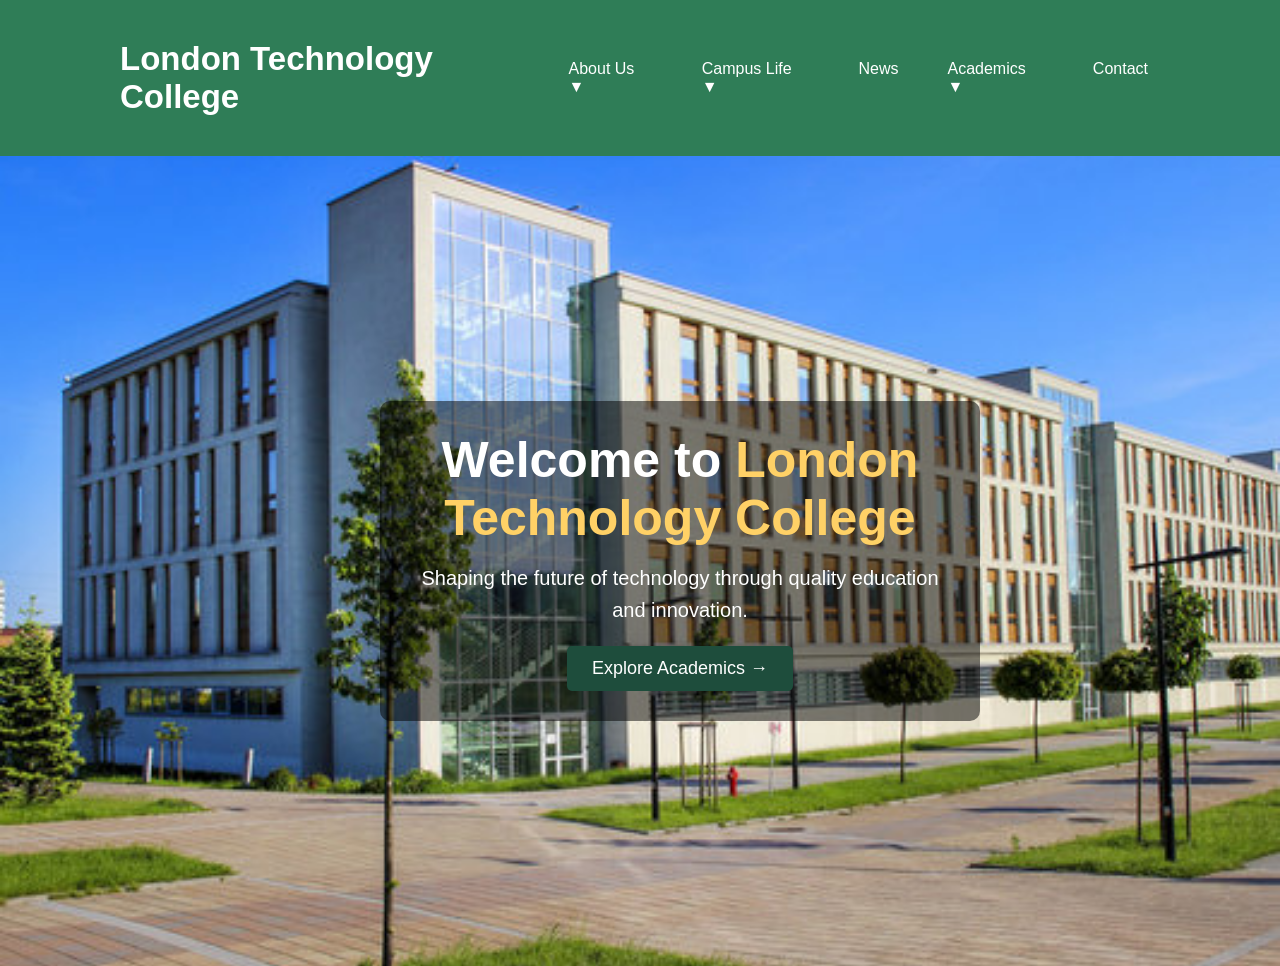
<file: index.html>
<!DOCTYPE html>
<html lang="en">
<head>
<meta charset="UTF-8">
<meta name="viewport" content="width=device-width, initial-scale=1.0">
<title>London Technology College</title>
<link rel="stylesheet" href="style.css">
</head>
<body>

<!-- NAVBAR -->
<header>
<div class="navbar">
  <div class="logo">
    <h2>London Technology College</h2>
  </div>

  <ul class="menu">
    <!-- About Us Dropdown -->
    <li class="dropdown">
      <a href="#">About Us ▼</a>
      <ul class="dropdown-menu">
        <li><a href="about.html">Our College</a></li>
        <li><a href="staff.html">Our Staff</a></li>
        <li><a href="mission.html">Mission</a></li>
      </ul>
    </li>

    <!-- Campus Life Dropdown -->
    <li class="dropdown">
      <a href="#">Campus Life ▼</a>
      <ul class="dropdown-menu">
        <li><a href="campus.html">Campus Overview</a></li>
        <li><a href="facilities.html">Facilities</a></li>
        <li><a href="clubs.html">Clubs & Activities</a></li>
      </ul>
    </li>

    <!-- News & Updates -->
    <li><a href="news.html">News</a></li>

    <!-- Academics / Admission -->
    <li class="dropdown">
      <a href="#">Academics ▼</a>
      <ul class="dropdown-menu">
        <li><a href="admission.html">Admission</a></li>
        <li><a href="programmes.html">Programmes</a></li>
        <li><a href="departments.html">Departments</a></li>
      </ul>
    </li>

    <!-- Contact -->
    <li><a href="contact.html">Contact</a></li>
  </ul>
</div>
</header>

<!-- HERO SECTION -->
<section class="hero">
  <div class="hero-text">
    <h1>Welcome to <span>London Technology College</span></h1>
    <p>Shaping the future of technology through quality education and innovation.</p>
    <a href="admission.html" class="admission">Explore Academics →</a>
  </div>
</section>

</body>
</html>
</file>
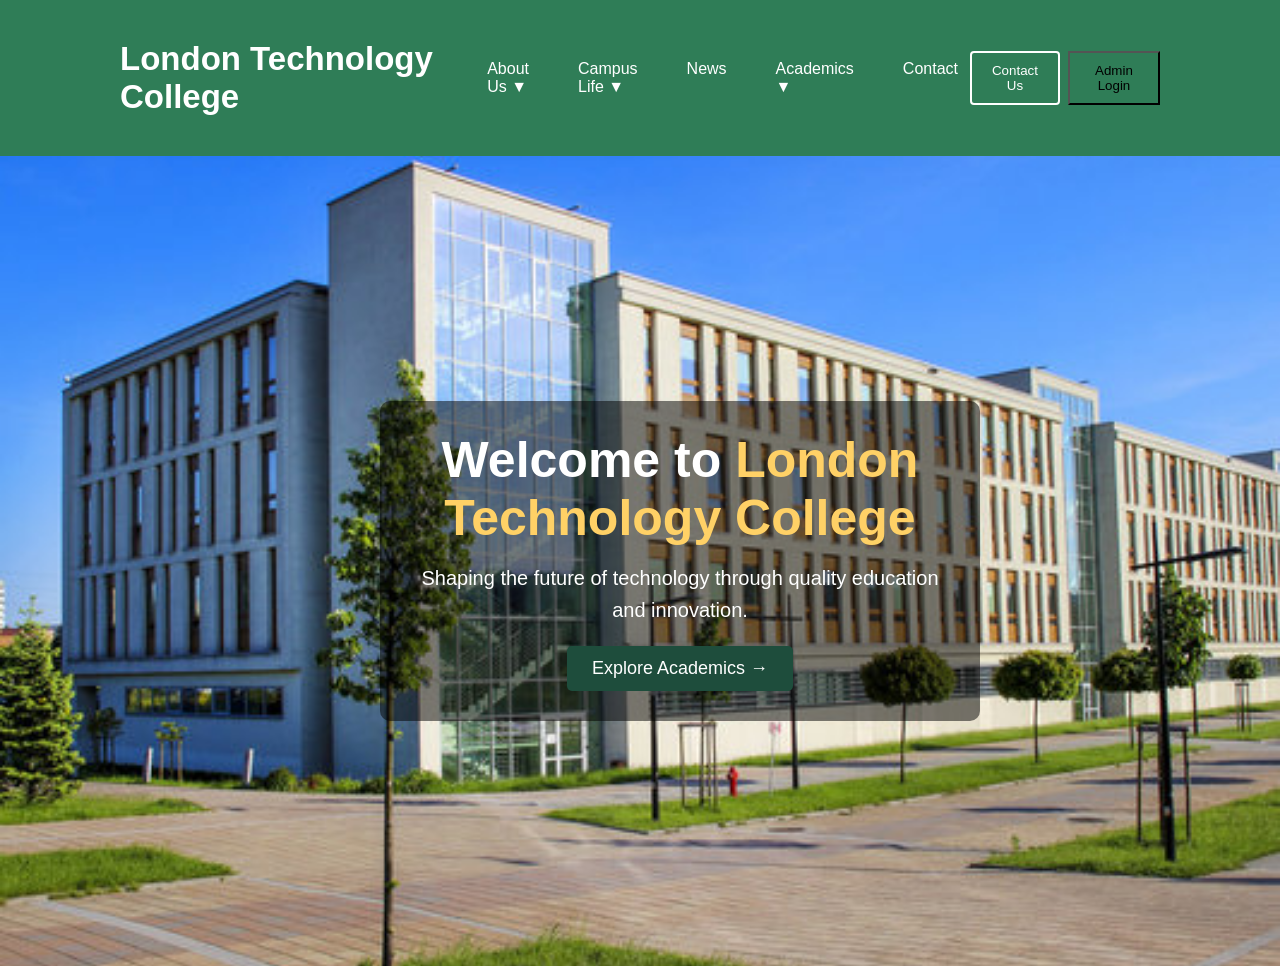
<file: html/index.html>
<!DOCTYPE html>
<html lang="en">
<head>
<meta charset="UTF-8">
<meta name="viewport" content="width=device-width, initial-scale=1.0">
<title>London Technology College</title>
<link rel="stylesheet" href="style.css">
</head>
<body>

<!-- NAVBAR -->
<header>
<div class="navbar">
  <div class="logo">
    <h2>London Technology College</h2>
  </div>

  <ul class="menu">
    <!-- About Us Dropdown -->
    <li class="dropdown">
      <a href="#">About Us ▼</a>
      <ul class="dropdown-menu">
        <li><a href="about.html">Our College</a></li>
        <li><a href="staff.html">Our Staff</a></li>
        <li><a href="mission.html">Mission</a></li>
      </ul>
    </li>

    <!-- Campus Life Dropdown -->
    <li class="dropdown">
      <a href="#">Campus Life ▼</a>
      <ul class="dropdown-menu">
        <li><a href="campus.html">Campus Overview</a></li>
        <li><a href="facilities.html">Facilities</a></li>
        <li><a href="clubs.html">Clubs & Activities</a></li>
      </ul>
    </li>

    <!-- News & Updates -->
    <li><a href="news.html">News</a></li>

    <!-- Academics / Admission -->
    <li class="dropdown">
      <a href="#">Academics ▼</a>
      <ul class="dropdown-menu">
        <li><a href="admission.html">Admission</a></li>
        <li><a href="programmes.html">Programmes</a></li>
        <li><a href="departments.html">Departments</a></li>
      </ul>
    </li>

    <!-- Contact -->
    <li><a href="contact.html">Contact</a></li>
  </ul>
  <div class="land-right-button">
      <a href="contact.html">
    <button class="contact-btn">Contact Us</button>
  </a>
        <a href="login.html">
          <button class="login-btn">          Admin Login
</button>
        </a>

  </div>


</div>
</header>

<!-- HERO SECTION -->
<section class="hero">
  <div class="hero-text">
    <h1>Welcome to <span>London Technology College</span></h1>
    <p>Shaping the future of technology through quality education and innovation.</p>
    <a href="admission.html" class="admission">Explore Academics →</a>
  </div>
</section>

</body>
</html>
</file>
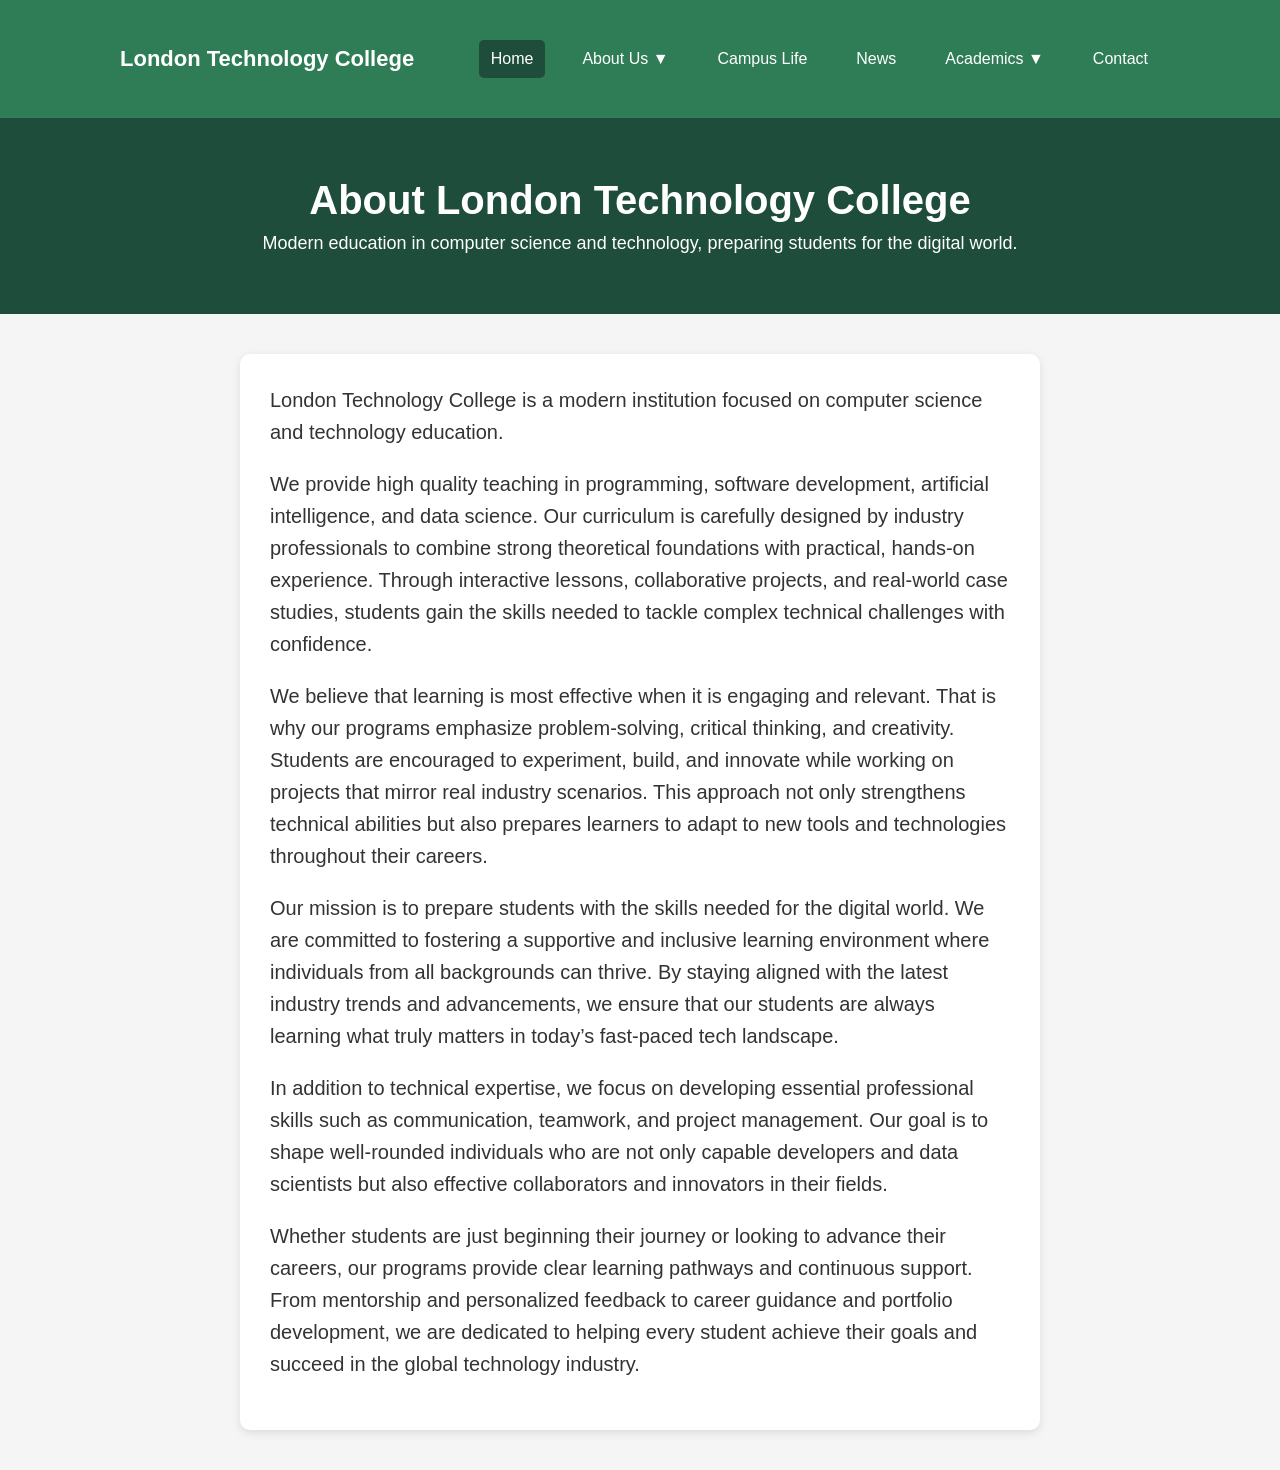
<file: about.html>
<!DOCTYPE html>
<html lang="en">

<head>
<meta charset="UTF-8">
<meta name="viewport" content="width=device-width, initial-scale=1.0">
<title>About Us - London Technology College</title>
<link rel="stylesheet" href="style.css">
</head>

<body>

<!-- Navbar -->
<header>
  <div class="navbar">
    <div class="logo">London Technology College</div>
    <ul class="menu">
      <li><a href="index.html" class="back"> Home</a></li>
      <li class="dropdown">
        <a href="#">About Us ▼</a>
        <ul class="dropdown-menu">
          <li><a href="about.html">Our College</a></li>
          <li><a href="staff.html">Our Staff</a></li>
          <li><a href="mission.html">Mission</a></li>
        </ul>
      </li>
      <li><a href="campus.html">Campus Life</a></li>
      <li><a href="news.html">News</a></li>
      <li class="dropdown">
        <a href="#">Academics ▼</a>
        <ul class="dropdown-menu">
          <li><a href="admission.html">Admission</a></li>
          <li><a href="programmes.html">Programmes</a></li>
          <li><a href="departments.html">Departments</a></li>
        </ul>
      </li>
      <li><a href="contact.html">Contact</a></li>
    </ul>
  </div>
</header>

<!-- Page Hero -->
<section class="page-hero" style="display:flex; flex-direction:column; align-items:center; justify-content:center;">
  <div style="display:flex; align-items:center; gap:15px;">
    <h1 style="margin:0;">About London Technology College</h1>

  </div>
  <p style="margin-top:10px; text-align:center;">
    Modern education in computer science and technology, preparing students for the digital world.
  </p>
</section>

<!-- About Content -->
<section class="modules">
  <p>
    London Technology College is a modern institution focused on computer science and technology education.
  </p>

  <p>
    We provide high quality teaching in programming, software development, artificial intelligence, and data science. Our curriculum is carefully designed by industry professionals to combine strong theoretical foundations with practical, hands-on experience. Through interactive lessons, collaborative projects, and real-world case studies, students gain the skills needed to tackle complex technical challenges with confidence.
  </p>

  <p>
    We believe that learning is most effective when it is engaging and relevant. That is why our programs emphasize problem-solving, critical thinking, and creativity. Students are encouraged to experiment, build, and innovate while working on projects that mirror real industry scenarios. This approach not only strengthens technical abilities but also prepares learners to adapt to new tools and technologies throughout their careers.
  </p>

  <p>
    Our mission is to prepare students with the skills needed for the digital world. We are committed to fostering a supportive and inclusive learning environment where individuals from all backgrounds can thrive. By staying aligned with the latest industry trends and advancements, we ensure that our students are always learning what truly matters in today’s fast-paced tech landscape.
  </p>

  <p>
    In addition to technical expertise, we focus on developing essential professional skills such as communication, teamwork, and project management. Our goal is to shape well-rounded individuals who are not only capable developers and data scientists but also effective collaborators and innovators in their fields.
  </p>

  <p>
    Whether students are just beginning their journey or looking to advance their careers, our programs provide clear learning pathways and continuous support. From mentorship and personalized feedback to career guidance and portfolio development, we are dedicated to helping every student achieve their goals and succeed in the global technology industry.
  </p>
</section>

</body>
</html>
</file>
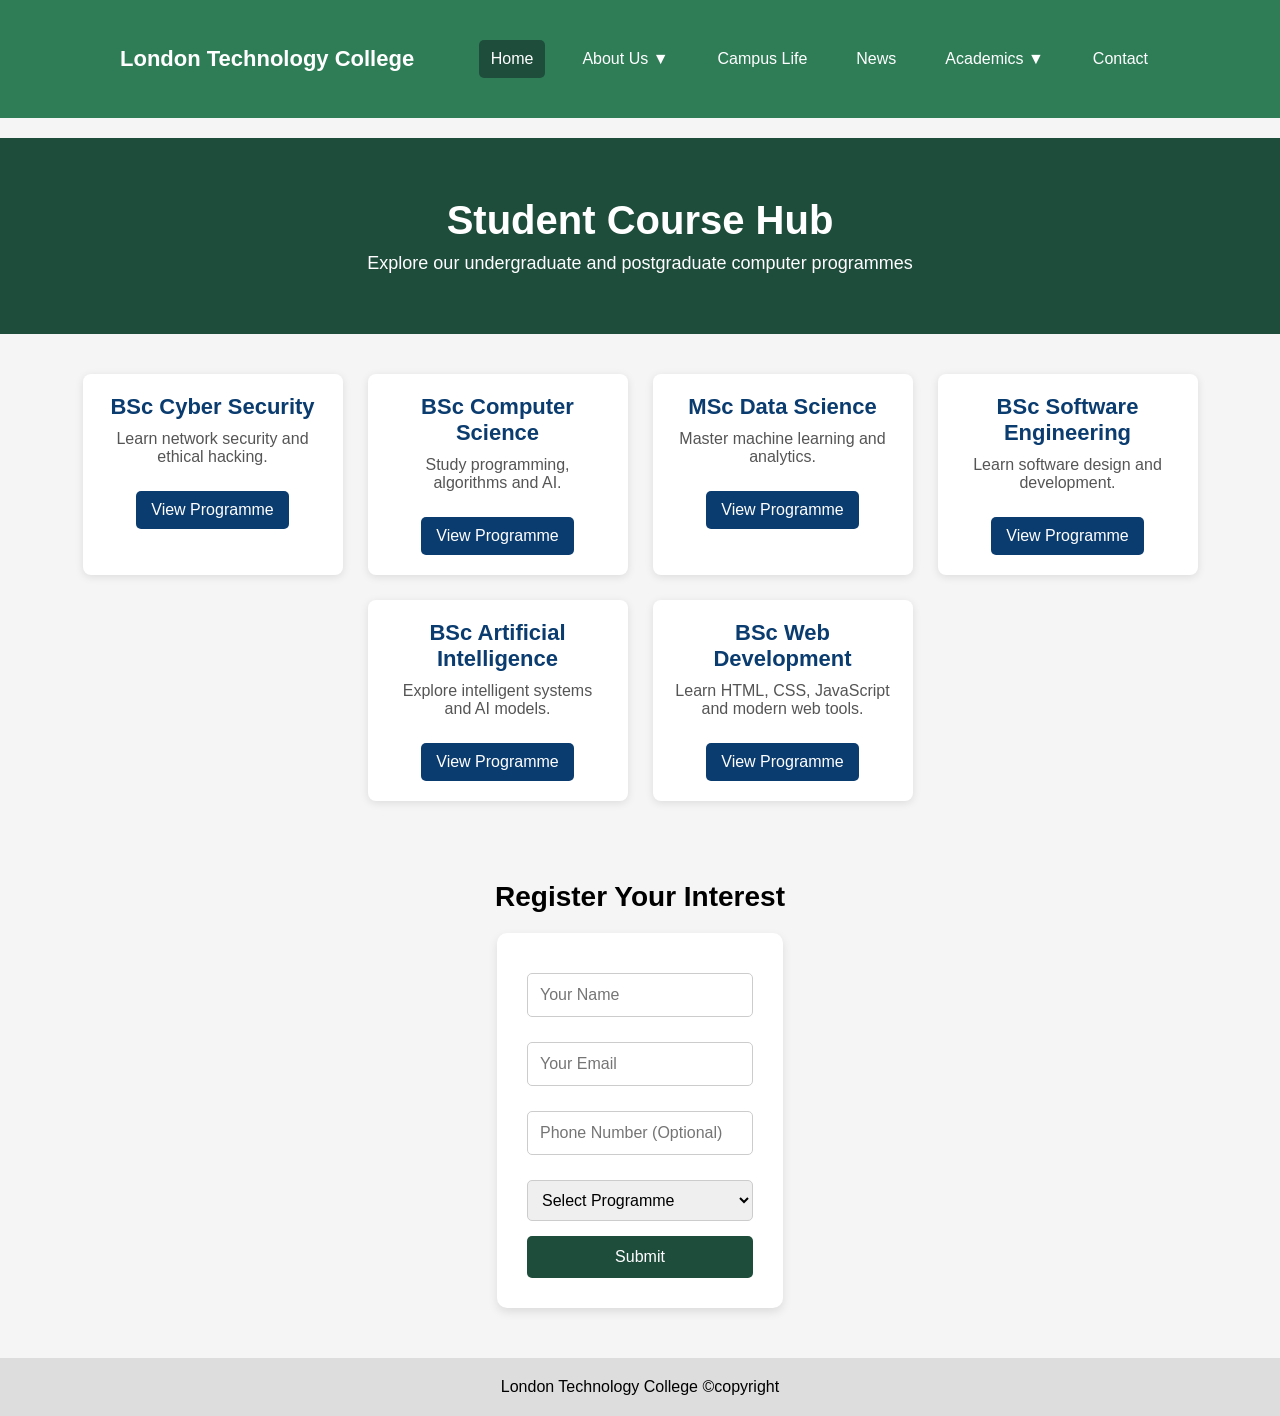
<file: admission.html>
<!DOCTYPE html>
<html lang="en">

<head>
<meta charset="UTF-8">
<meta name="viewport" content="width=device-width, initial-scale=1.0">
<title>Student Course Hub - London Technology College</title>
<link rel="stylesheet" href="style.css">
</head>

<body>

<!-- Navbar -->
<header>
  <div class="navbar">
    <div class="logo">London Technology College</div>
    <ul class="menu">
      <li><a href="index.html" class="back">Home</a></li>
      <li class="dropdown">
        <a href="#">About Us ▼</a>
        <ul class="dropdown-menu">
          <li><a href="about.html">Our College</a></li>
          <li><a href="staff.html">Our Staff</a></li>
          <li><a href="mission.html">Mission</a></li>
        </ul>
      </li>
      <li><a href="campus.html">Campus Life</a></li>
      <li><a href="news.html">News</a></li>
      <li class="dropdown">
        <a href="#">Academics ▼</a>
        <ul class="dropdown-menu">
          <li><a href="admission.html">Admission</a></li>
          <li><a href="programmes.html">Programmes</a></li>
          <li><a href="departments.html">Departments</a></li>
        </ul>
      </li>
      <li><a href="contact.html">Contact</a></li>
    </ul>
  </div>
</header>

<!-- Page Hero -->
<section class="page-hero" style="display:flex; flex-direction:column; align-items:center; justify-content:center; margin-top:20px;">
  <h1>Student Course Hub</h1>
  <p>Explore our undergraduate and postgraduate computer programmes</p>
</section>



<section class="programmes">

<div class="card">
<h2>BSc Cyber Security</h2>
<p>Learn network security and ethical hacking.</p>
<a href="cyber.html">View Programme</a>
</div>

<div class="card">
<h2>BSc Computer Science</h2>
<p>Study programming, algorithms and AI.</p>
<a href="cs.html">View Programme</a>
</div>

<div class="card">
<h2>MSc Data Science</h2>
<p>Master machine learning and analytics.</p>
<a href="data.html">View Programme</a>
</div>

<div class="card">
<h2>BSc Software Engineering</h2>
<p>Learn software design and development.</p>
<a href="software.html">View Programme</a>
</div>

<div class="card">
<h2>BSc Artificial Intelligence</h2>
<p>Explore intelligent systems and AI models.</p>
<a href="ai.html">View Programme</a>
</div>

<div class="card">
<h2>BSc Web Development</h2>
<p>Learn HTML, CSS, JavaScript and modern web tools.</p>
<a href="web.html">View Programme</a>
</div>

</section>

<section class="interest">

<h2>Register Your Interest</h2>

<form id="interestForm">

<div class="form-group">
<span class="error" id="nameError"></span>
<input type="text" id="name" placeholder="Your Name">
</div>

<div class="form-group">
<span class="error" id="emailError"></span>
<input type="text" id="email" placeholder="Your Email">
</div>

<div class="form-group">
<span class="error" id="phoneError"></span>
<input type="text" id="phone" placeholder="Phone Number (Optional)">
</div>

<div class="form-group">
<span class="error" id="programmeError"></span>
<select id="programme">
<option value="" selected disabled>Select Programme</option>
<option>Cyber Security</option>
<option>Computer Science</option>
<option>Data Science</option>
<option>Software Engineering</option>
<option>Artificial Intelligence</option>
<option>Web Development</option>
</select>
</div>

<button type="submit">Submit</button>
</form>

<!-- SUCCESS MESSAGE -->
<div id="successMsg"></div>

</section>

<footer>
<p>London Technology College ©copyright</p>
</footer>

<script>
document.getElementById("interestForm").addEventListener("submit", function(e){
    e.preventDefault();

    let name = document.getElementById("name");
    let email = document.getElementById("email");
    let phone = document.getElementById("phone");
    let programme = document.getElementById("programme");

    let nameError = document.getElementById("nameError");
    let emailError = document.getElementById("emailError");
    let phoneError = document.getElementById("phoneError");
    let programmeError = document.getElementById("programmeError");
    let successMsg = document.getElementById("successMsg");

    let emailPattern = /^[^ ]+@[^ ]+\.[a-z]{2,3}$/;

    // Reset errors
    nameError.innerHTML = "";
    emailError.innerHTML = "";
    phoneError.innerHTML = "";
    programmeError.innerHTML = "";
    successMsg.innerHTML = "";

    name.classList.remove("error-border");
    email.classList.remove("error-border");
    programme.classList.remove("error-border");

    let valid = true;

    // Name validation
    if(name.value.trim() == ""){
        nameError.innerHTML = "Mandatory";
        name.classList.add("error-border");
        valid = false;
    }

    // Email validation
    if(email.value.trim() == ""){
        emailError.innerHTML = "Mandatory";
        email.classList.add("error-border");
        valid = false;
    } else if(!emailPattern.test(email.value)){
        emailError.innerHTML = "Invalid Email (example@gmail.com)";
        email.classList.add("error-border");
        valid = false;
    }

    // Programme validation
    if(programme.value == ""){
        programmeError.innerHTML = "Mandatory";
        programme.classList.add("error-border");
        valid = false;
    }

    // Submit success
    if(valid){
        successMsg.innerHTML = "Form submitted successfully!";
        successMsg.classList.add("success-text");
        document.getElementById("interestForm").reset();

        // Optional: remove message after 5 seconds
        setTimeout(() => { successMsg.innerHTML = ""; successMsg.classList.remove("success-text"); }, 5000);
    }
});
</script>

</body>
</html>
</file>
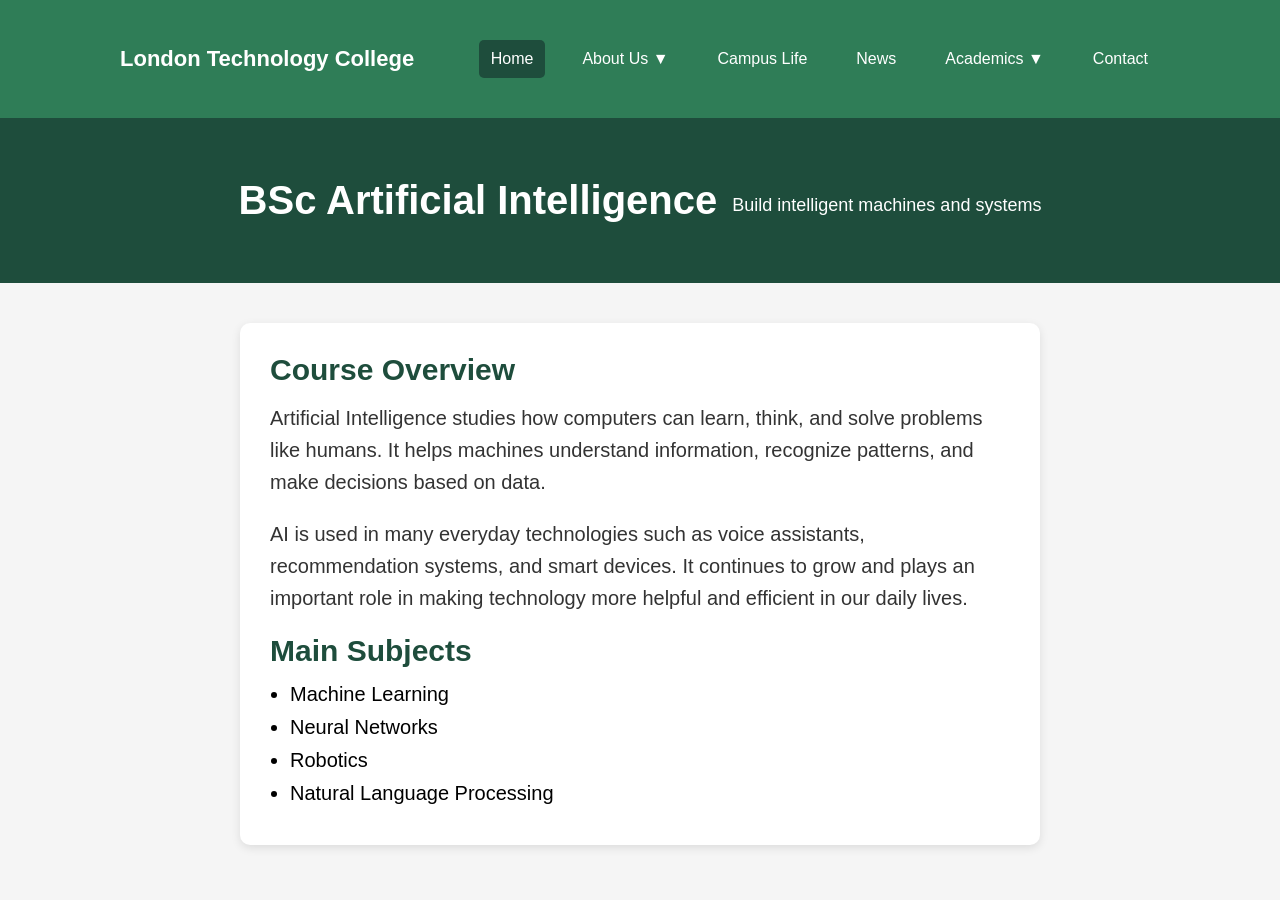
<file: ai.html>
<!DOCTYPE html>
<html lang="en">

<head>
<meta charset="UTF-8">
<meta name="viewport" content="width=device-width, initial-scale=1.0">
<title>BSc Artificial Intelligence - London Technology College</title>
<link rel="stylesheet" href="style.css">
</head>

<body>

<!-- Navbar -->
<header>
  <div class="navbar">
    <div class="logo">London Technology College</div>
    <ul class="menu">
      <li><a href="index.html" class="back">Home</a></li>
      <li class="dropdown">
        <a href="#">About Us ▼</a>
        <ul class="dropdown-menu">
          <li><a href="about.html">Our College</a></li>
          <li><a href="staff.html">Our Staff</a></li>
          <li><a href="mission.html">Mission</a></li>
        </ul>
      </li>
      <li><a href="campus.html">Campus Life</a></li>
      <li><a href="news.html">News</a></li>
      <li class="dropdown">
        <a href="#">Academics ▼</a>
        <ul class="dropdown-menu">
          <li><a href="admission.html">Admission</a></li>
          <li><a href="programmes.html">Programmes</a></li>
          <li><a href="departments.html">Departments</a></li>
        </ul>
      </li>
      <li><a href="contact.html">Contact</a></li>
    </ul>
  </div>
</header>

<!-- Page Hero -->
<section class="page-hero" style="display:flex; flex-direction:column; align-items:center; justify-content:center;">
  <div style="display:flex; align-items:center; gap:15px;">
    <h1 style="margin:0;">BSc Artificial Intelligence</h1>
    
  <p style="margin-top:10px; text-align:center;">
    Build intelligent machines and systems
  </p>
</section>

<!-- Course Details -->
<section class="modules">

<h2>Course Overview</h2>
<p>
Artificial Intelligence studies how computers can learn, think, and solve problems like humans.
It helps machines understand information, recognize patterns, and make decisions based on data.
</p>

<p>
AI is used in many everyday technologies such as voice assistants, recommendation systems, and smart devices.
It continues to grow and plays an important role in making technology more helpful and efficient in our daily lives.
</p>

<h2>Main Subjects</h2>
<ul>
<li>Machine Learning</li>
<li>Neural Networks</li>
<li>Robotics</li>
<li>Natural Language Processing</li>
</ul>

</section>

</body>
</html>
</file>
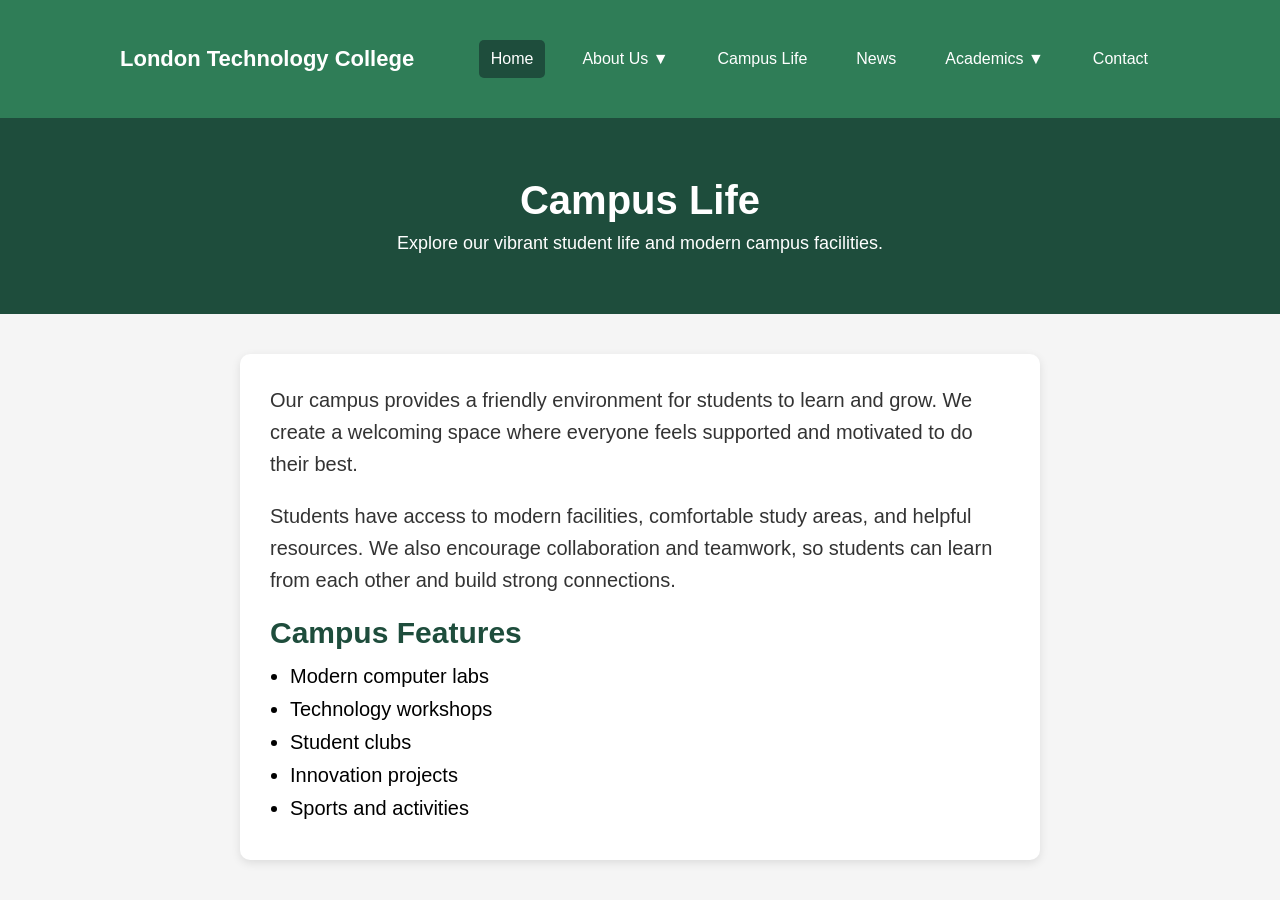
<file: campus.html>
<!DOCTYPE html>
<html lang="en">

<head>
<meta charset="UTF-8">
<meta name="viewport" content="width=device-width, initial-scale=1.0">
<title>Campus Life - London Technology College</title>
<link rel="stylesheet" href="style.css">
</head>

<body>

<!-- Navbar -->
<header>
  <div class="navbar">
    <div class="logo">London Technology College</div>
    <ul class="menu">
      <li><a href="index.html" class="back">Home</a></li>
      <li class="dropdown">
        <a href="#">About Us ▼</a>
        <ul class="dropdown-menu">
          <li><a href="about.html">Our College</a></li>
          <li><a href="staff.html">Our Staff</a></li>
          <li><a href="mission.html">Mission</a></li>
        </ul>
      </li>
      <li><a href="campus.html">Campus Life</a></li>
      <li><a href="news.html">News</a></li>
      <li class="dropdown">
        <a href="#">Academics ▼</a>
        <ul class="dropdown-menu">
          <li><a href="admission.html">Admission</a></li>
          <li><a href="programmes.html">Programmes</a></li>
          <li><a href="departments.html">Departments</a></li>
        </ul>
      </li>
      <li><a href="contact.html">Contact</a></li>
    </ul>
  </div>
</header>

<!-- Page Hero -->
<section class="page-hero" style="display:flex; flex-direction:column; align-items:center; justify-content:center;">
  <div style="display:flex; align-items:center; gap:15px;">
    <h1 style="margin:0;">Campus Life</h1>
    
  </div>
  <p style="margin-top:10px; text-align:center;">
    Explore our vibrant student life and modern campus facilities.
  </p>
</section>

<!-- Campus Content -->
<section class="modules">

<p>
Our campus provides a friendly environment for students to learn and grow. We create a welcoming space where everyone feels supported and motivated to do their best.
</p>

<p>
Students have access to modern facilities, comfortable study areas, and helpful resources. We also encourage collaboration and teamwork, so students can learn from each other and build strong connections.
</p>

<h2>Campus Features</h2>
<ul>
<li>Modern computer labs</li>
<li>Technology workshops</li>
<li>Student clubs</li>
<li>Innovation projects</li>
<li>Sports and activities</li>
</ul>

</section>

</body>
</html>
</file>
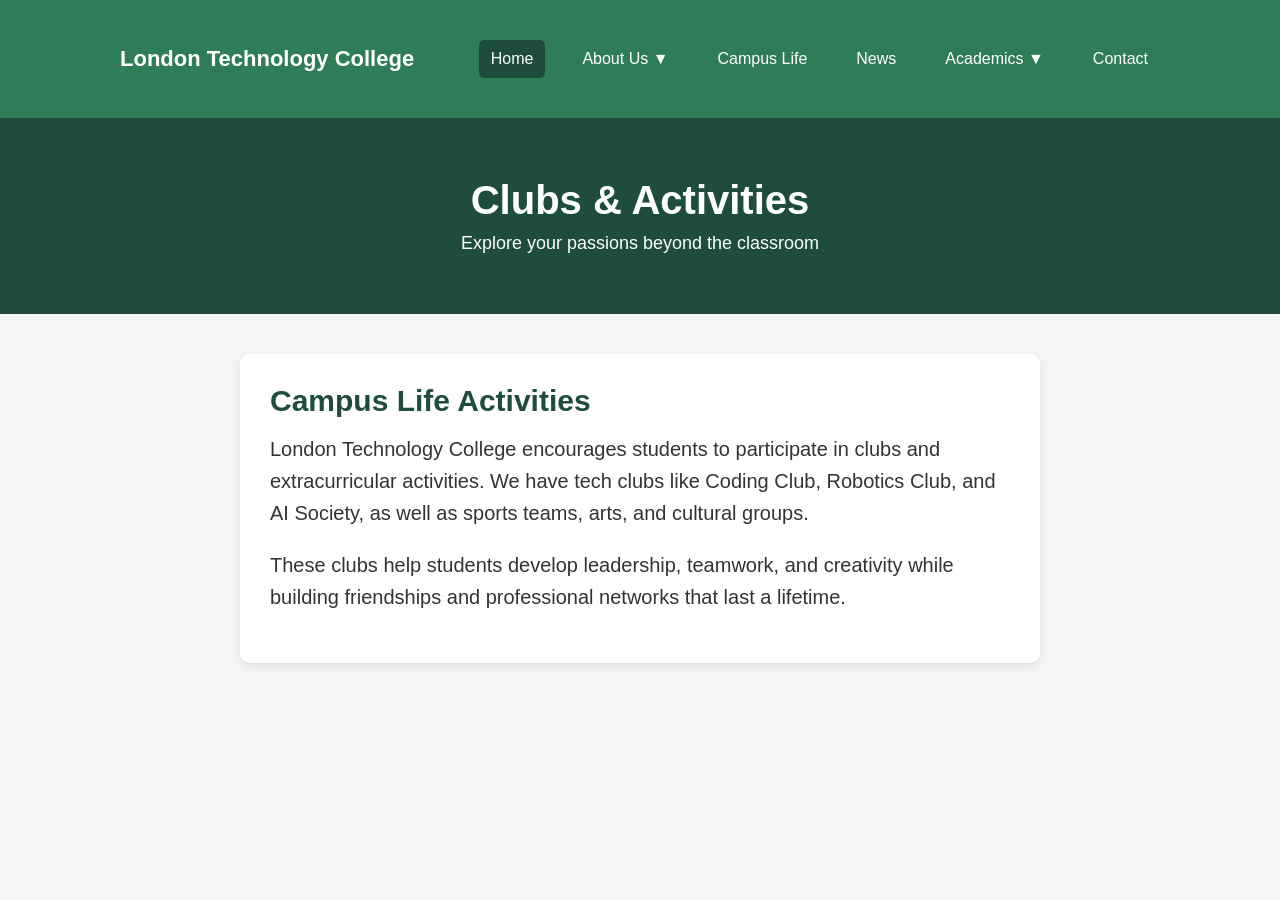
<file: clubs.html>
<!DOCTYPE html>
<html lang="en">
<head>
<meta charset="UTF-8">
<meta name="viewport" content="width=device-width, initial-scale=1.0">
<title>Clubs & Activities - London Technology College</title>
<link rel="stylesheet" href="style.css">
</head>
<body>

<!-- Navbar -->
<header>
  <div class="navbar">
    <div class="logo">London Technology College</div>
    <ul class="menu">
      <li><a href="index.html" class="back">Home</a></li>
      <li class="dropdown">
        <a href="#">About Us ▼</a>
        <ul class="dropdown-menu">
          <li><a href="about.html">Our College</a></li>
          <li><a href="staff.html">Our Staff</a></li>
          <li><a href="mission.html">Mission</a></li>
        </ul>
      </li>
      <li><a href="campus.html">Campus Life</a></li>
      <li><a href="news.html">News</a></li>
      <li class="dropdown">
        <a href="#">Academics ▼</a>
        <ul class="dropdown-menu">
          <li><a href="admission.html">Admission</a></li>
          <li><a href="programmes.html">Programmes</a></li>
          <li><a href="departments.html">Departments</a></li>
        </ul>
      </li>
      <li><a href="contact.html">Contact</a></li>
    </ul>
  </div>
</header>

<section class="page-hero">
  <div class="hero-overlay">
    <h1>Clubs & Activities</h1>
    <p>Explore your passions beyond the classroom</p>
  </div>
</section>

<section class="modules">
  <h2>Campus Life Activities</h2>
  <p>
    London Technology College encourages students to participate in clubs and extracurricular activities. We have tech clubs like Coding Club, Robotics Club, and AI Society, as well as sports teams, arts, and cultural groups.
  </p>

  <p>
    These clubs help students develop leadership, teamwork, and creativity while building friendships and professional networks that last a lifetime.
  </p>
</section>

</body>
</html>
</file>
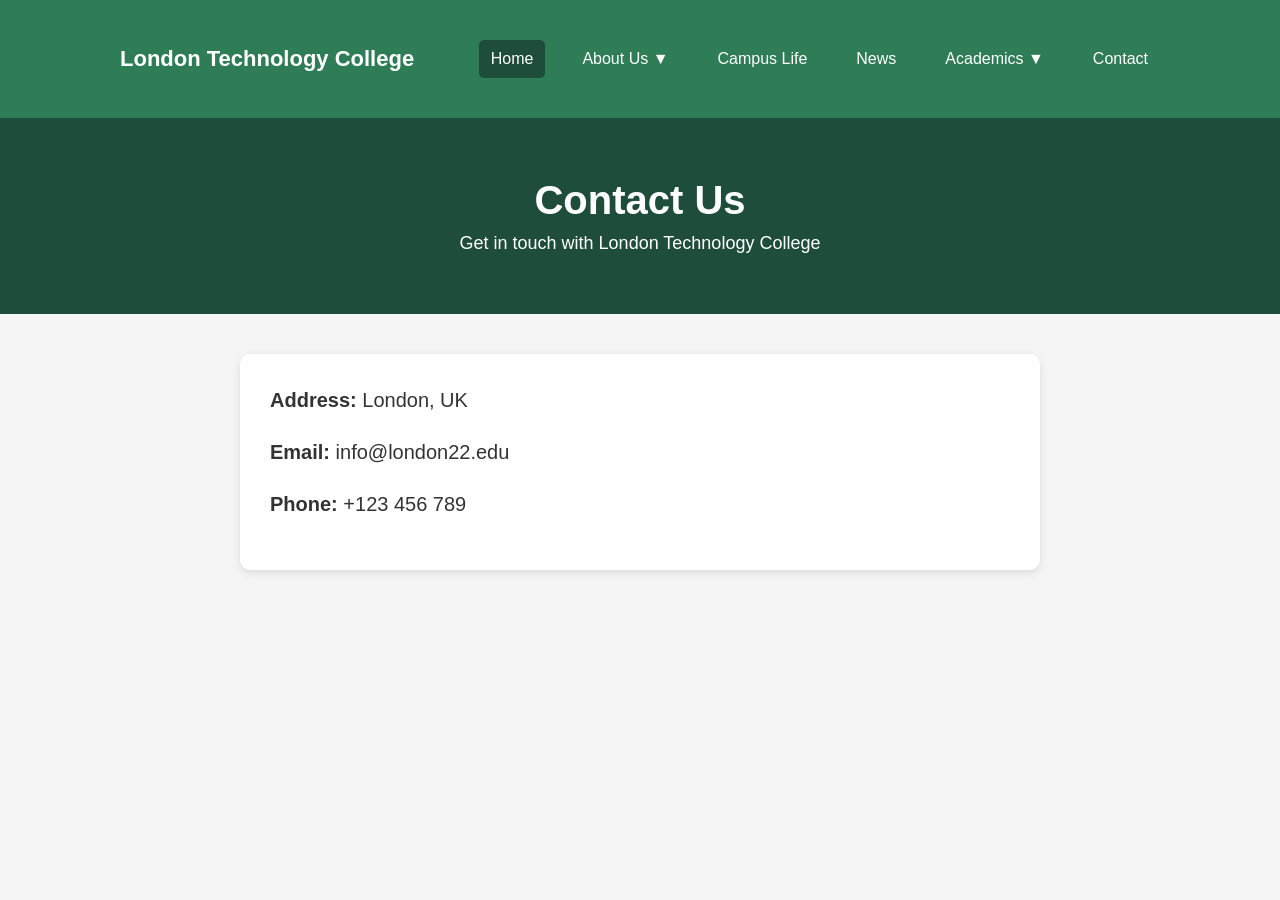
<file: contact.html>
<!DOCTYPE html>
<html lang="en">

<head>
<meta charset="UTF-8">
<meta name="viewport" content="width=device-width, initial-scale=1.0">
<title>Contact Us - London Technology College</title>
<link rel="stylesheet" href="style.css">
</head>

<body>

<!-- Navbar -->
<header>
  <div class="navbar">
    <div class="logo">London Technology College</div>
    <ul class="menu">
      <li><a href="index.html" class="back">Home</a></li>
      <li class="dropdown">
        <a href="#">About Us ▼</a>
        <ul class="dropdown-menu">
          <li><a href="about.html">Our College</a></li>
          <li><a href="staff.html">Our Staff</a></li>
          <li><a href="mission.html">Mission</a></li>
        </ul>
      </li>
      <li><a href="campus.html">Campus Life</a></li>
      <li><a href="news.html">News</a></li>
      <li class="dropdown">
        <a href="#">Academics ▼</a>
        <ul class="dropdown-menu">
          <li><a href="admission.html">Admission</a></li>
          <li><a href="programmes.html">Programmes</a></li>
          <li><a href="departments.html">Departments</a></li>
        </ul>
      </li>
      <li><a href="contact.html">Contact</a></li>
    </ul>
  </div>
</header>

<!-- Page Hero -->
<section class="page-hero" style="display:flex; flex-direction:column; align-items:center; justify-content:center;">
  <div style="display:flex; align-items:center; gap:15px;">
    <h1 style="margin:0;">Contact Us</h1>

  </div>
  <p style="margin-top:10px; text-align:center;">
    Get in touch with London Technology College
  </p>
</section>

<!-- Contact Details -->
<section class="modules">

<p><strong>Address:</strong> London, UK</p>
<p><strong>Email:</strong> info@london22.edu</p>
<p><strong>Phone:</strong> +123 456 789</p>

</section>

</body>
</html>
</file>
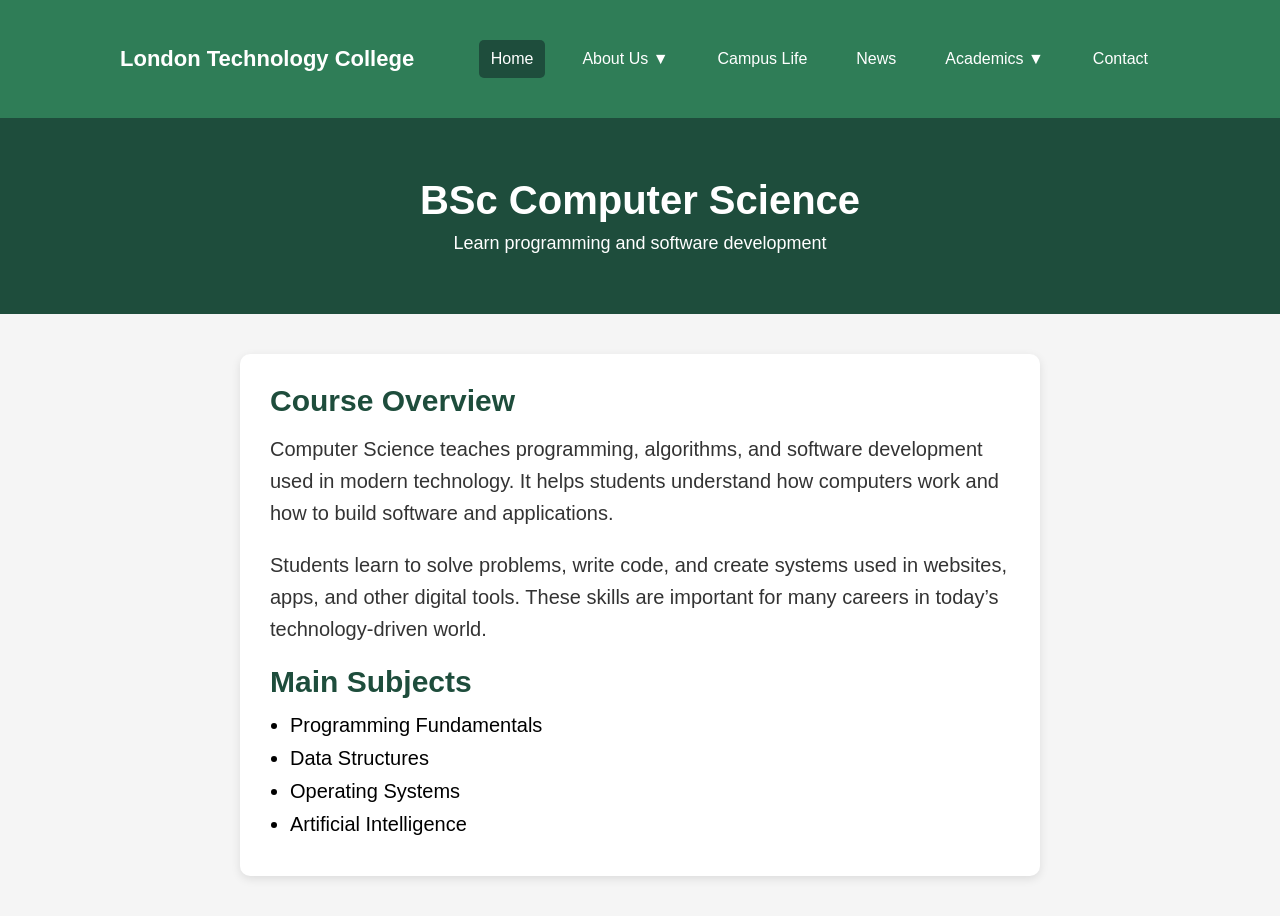
<file: cs.html>
<!DOCTYPE html>
<html lang="en">

<head>
<meta charset="UTF-8">
<meta name="viewport" content="width=device-width, initial-scale=1.0">
<title>BSc Computer Science - London Technology College</title>
<link rel="stylesheet" href="style.css">
</head>

<body>

<!-- Navbar -->
<header>
  <div class="navbar">
    <div class="logo">London Technology College</div>
    <ul class="menu">
      <li><a href="index.html" class="back">Home</a></li>
      <li class="dropdown">
        <a href="#">About Us ▼</a>
        <ul class="dropdown-menu">
          <li><a href="about.html">Our College</a></li>
          <li><a href="staff.html">Our Staff</a></li>
          <li><a href="mission.html">Mission</a></li>
        </ul>
      </li>
      <li><a href="campus.html">Campus Life</a></li>
      <li><a href="news.html">News</a></li>
      <li class="dropdown">
        <a href="#">Academics ▼</a>
        <ul class="dropdown-menu">
          <li><a href="admission.html">Admission</a></li>
          <li><a href="programmes.html">Programmes</a></li>
          <li><a href="departments.html">Departments</a></li>
        </ul>
      </li>
      <li><a href="contact.html">Contact</a></li>
    </ul>
  </div>
</header>

<!-- Page Hero -->
<section class="page-hero" style="display:flex; flex-direction:column; align-items:center; justify-content:center;">
  <div style="display:flex; align-items:center; gap:15px;">
    <h1 style="margin:0;">BSc Computer Science</h1>
    
  </div>
  <p style="margin-top:10px; text-align:center;">
    Learn programming and software development
  </p>
</section>

<!-- Course Details -->
<section class="modules">

<h2>Course Overview</h2>
<p>
Computer Science teaches programming, algorithms, and software development used in modern technology.
It helps students understand how computers work and how to build software and applications.
</p>

<p>
Students learn to solve problems, write code, and create systems used in websites, apps, and other digital tools.
These skills are important for many careers in today’s technology-driven world.
</p>

<h2>Main Subjects</h2>
<ul>
<li>Programming Fundamentals</li>
<li>Data Structures</li>
<li>Operating Systems</li>
<li>Artificial Intelligence</li>
</ul>

</section>

</body>
</html>
</file>
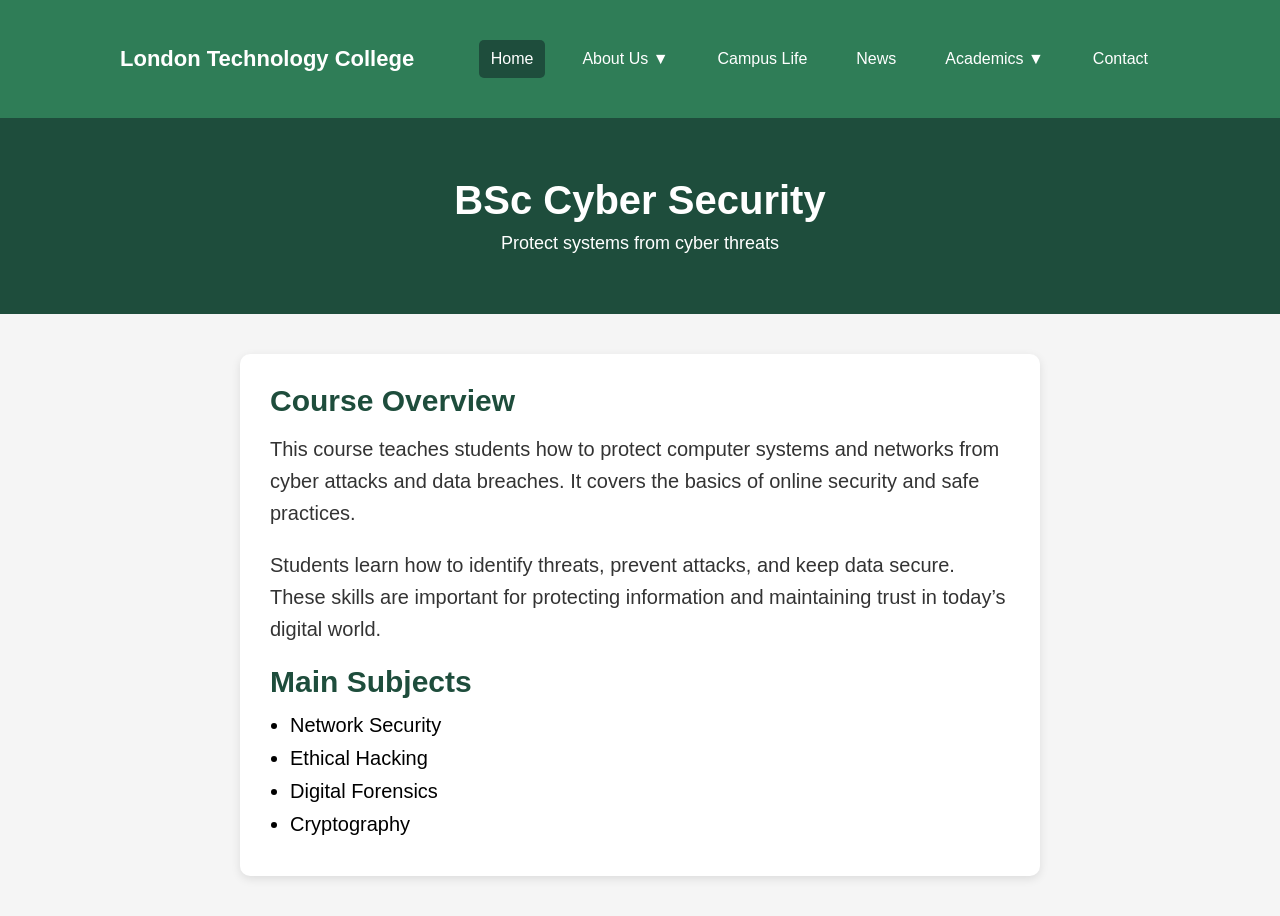
<file: cyber.html>
<!DOCTYPE html>
<html lang="en">

<head>
<meta charset="UTF-8">
<meta name="viewport" content="width=device-width, initial-scale=1.0">
<title>BSc Cyber Security - London Technology College</title>
<link rel="stylesheet" href="style.css">
</head>

<body>

<!-- Navbar -->
<header>
  <div class="navbar">
    <div class="logo">London Technology College</div>
    <ul class="menu">
      <li><a href="index.html" class="back"> Home</a></li>
      <li class="dropdown">
        <a href="#">About Us ▼</a>
        <ul class="dropdown-menu">
          <li><a href="about.html">Our College</a></li>
          <li><a href="staff.html">Our Staff</a></li>
          <li><a href="mission.html">Mission</a></li>
        </ul>
      </li>
      <li><a href="campus.html">Campus Life</a></li>
      <li><a href="news.html">News</a></li>
      <li class="dropdown">
        <a href="#">Academics ▼</a>
        <ul class="dropdown-menu">
          <li><a href="admission.html">Admission</a></li>
          <li><a href="programmes.html">Programmes</a></li>
          <li><a href="departments.html">Departments</a></li>
        </ul>
      </li>
      <li><a href="contact.html">Contact</a></li>
    </ul>
  </div>
</header>

<!-- Page Hero -->
<section class="page-hero" style="display:flex; flex-direction:column; align-items:center; justify-content:center;">
  <div style="display:flex; align-items:center; gap:15px;">
    <h1 style="margin:0;">BSc Cyber Security</h1>
   
  </div>
  <p style="margin-top:10px; text-align:center;">
    Protect systems from cyber threats
  </p>
</section>

<!-- Course Details -->
<section class="modules">

<h2>Course Overview</h2>
<p>
This course teaches students how to protect computer systems and networks from cyber attacks and data breaches.
It covers the basics of online security and safe practices.
</p>

<p>
Students learn how to identify threats, prevent attacks, and keep data secure.
These skills are important for protecting information and maintaining trust in today’s digital world.
</p>

<h2>Main Subjects</h2>
<ul>
<li>Network Security</li>
<li>Ethical Hacking</li>
<li>Digital Forensics</li>
<li>Cryptography</li>
</ul>

</section>

</body>
</html>
</file>
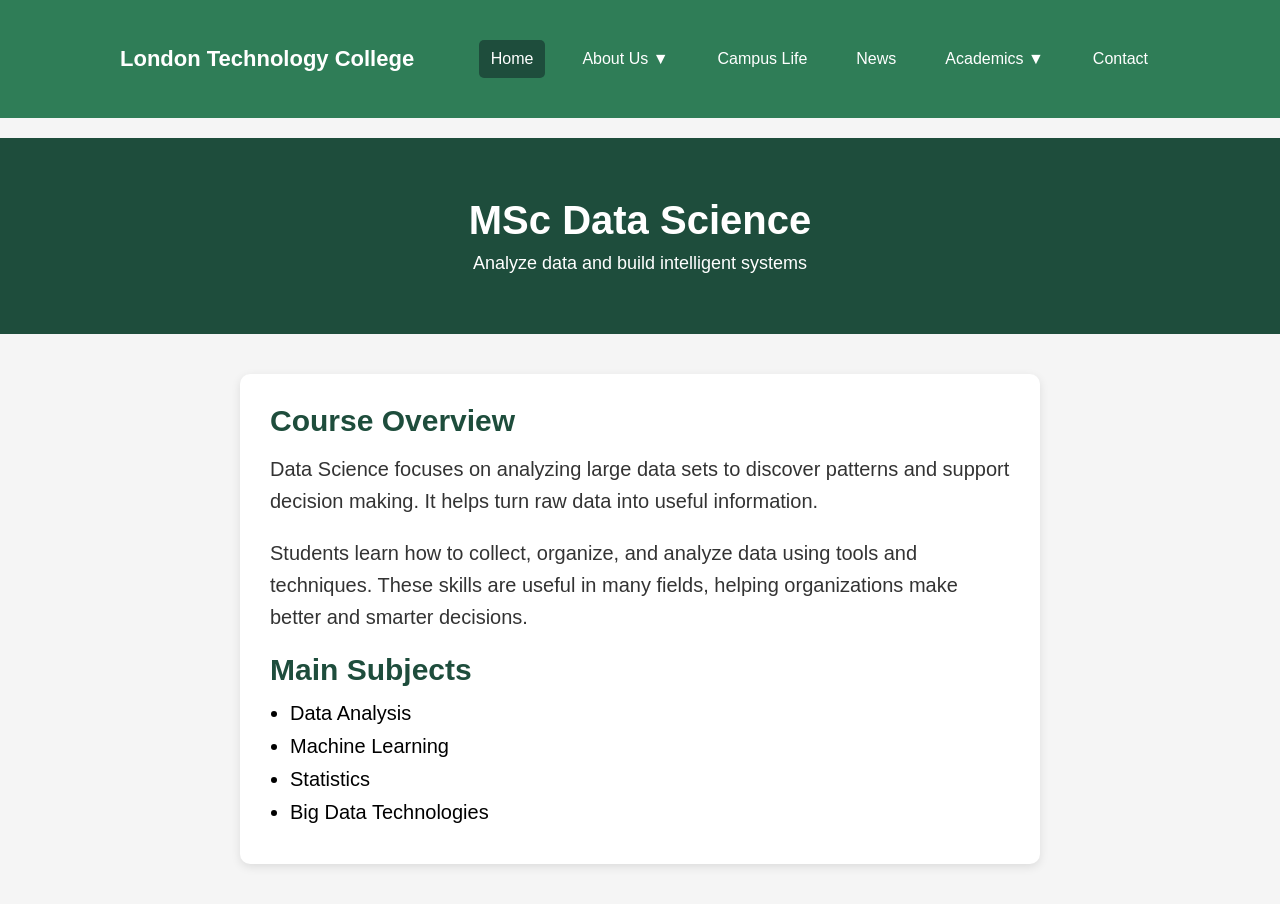
<file: data.html>
<!DOCTYPE html>
<html lang="en">

<head>
<meta charset="UTF-8">
<meta name="viewport" content="width=device-width, initial-scale=1.0">
<title>MSc Data Science - London Technology College</title>
<link rel="stylesheet" href="style.css">
</head>

<body>

<!-- Navbar -->
<header>
  <div class="navbar">
    <div class="logo">London Technology College</div>
    <ul class="menu">
      <li><a href="index.html" class="back">Home</a></li>
      <li class="dropdown">
        <a href="#">About Us ▼</a>
        <ul class="dropdown-menu">
          <li><a href="about.html">Our College</a></li>
          <li><a href="staff.html">Our Staff</a></li>
          <li><a href="mission.html">Mission</a></li>
        </ul>
      </li>
      <li><a href="campus.html">Campus Life</a></li>
      <li><a href="news.html">News</a></li>
      <li class="dropdown">
        <a href="#">Academics ▼</a>
        <ul class="dropdown-menu">
          <li><a href="admission.html">Admission</a></li>
          <li><a href="programmes.html">Programmes</a></li>
          <li><a href="departments.html">Departments</a></li>
        </ul>
      </li>
      <li><a href="contact.html">Contact</a></li>
    </ul>
  </div>
</header>

<!-- Page Hero -->
<section class="page-hero" style="display:flex; flex-direction:column; align-items:center; justify-content:center; margin-top:20px;">
  <h1>MSc Data Science</h1>
  <p>Analyze data and build intelligent systems</p>
  
</section>

<!-- Course Details -->
<section class="modules">

<h2>Course Overview</h2>
<p>
Data Science focuses on analyzing large data sets
to discover patterns and support decision making.
It helps turn raw data into useful information.
</p>

<p>
Students learn how to collect, organize, and
analyze data using tools and techniques.
These skills are useful in many fields, helping
organizations make better and smarter decisions.
</p>

<h2>Main Subjects</h2>
<ul>
<li>Data Analysis</li>
<li>Machine Learning</li>
<li>Statistics</li>
<li>Big Data Technologies</li>
</ul>

</section>

</body>
</html>
</file>
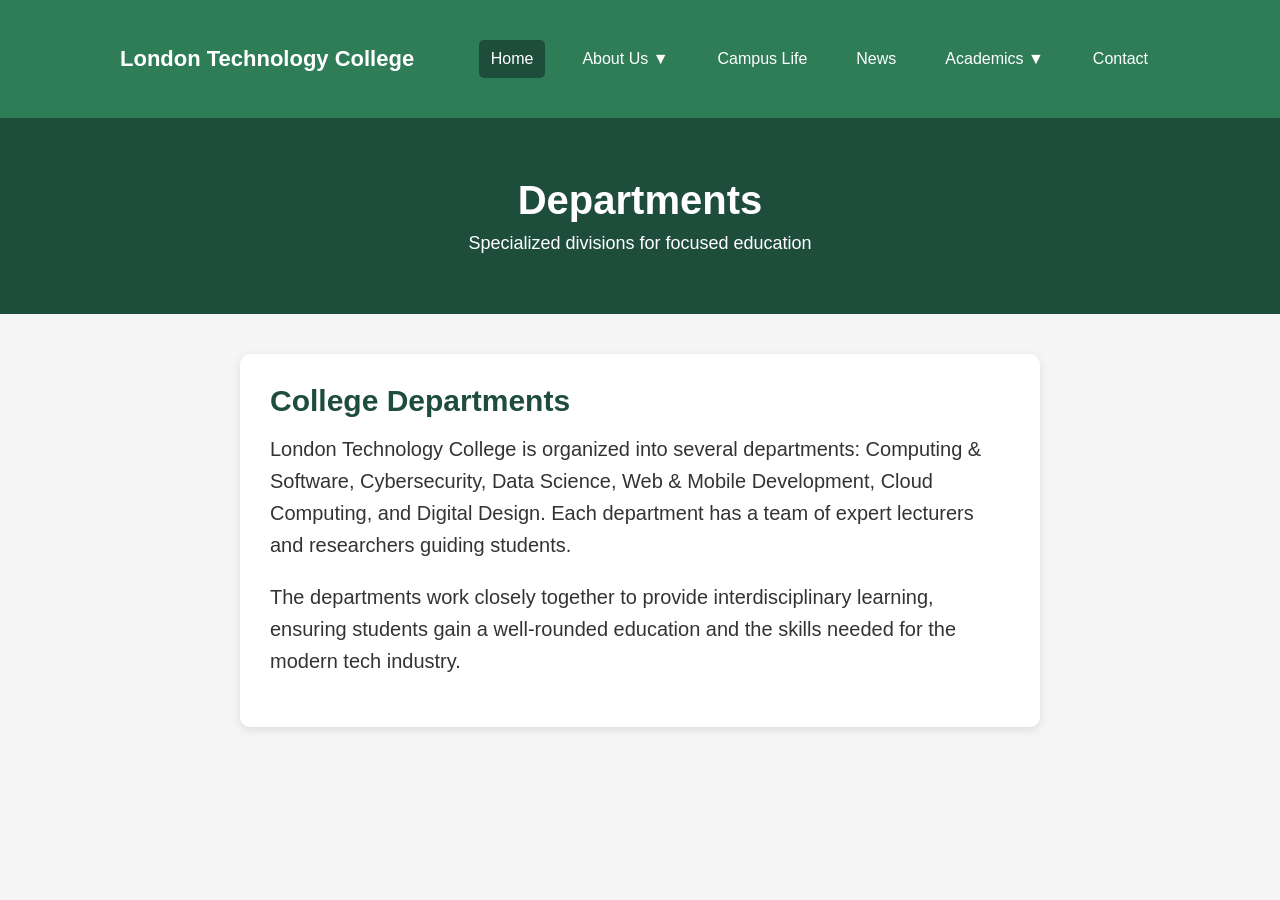
<file: departments.html>
<!DOCTYPE html>
<html lang="en">
<head>
<meta charset="UTF-8">
<meta name="viewport" content="width=device-width, initial-scale=1.0">
<title>Departments - London Technology College</title>
<link rel="stylesheet" href="style.css">
</head>
<body>

<!-- Navbar -->
<header>
  <div class="navbar">
    <div class="logo">London Technology College</div>
    <ul class="menu">
      <li><a href="index.html" class="back">Home</a></li>
      <li class="dropdown">
        <a href="#">About Us ▼</a>
        <ul class="dropdown-menu">
          <li><a href="about.html">Our College</a></li>
          <li><a href="staff.html">Our Staff</a></li>
          <li><a href="mission.html">Mission</a></li>
        </ul>
      </li>
      <li><a href="campus.html">Campus Life</a></li>
      <li><a href="news.html">News</a></li>
      <li class="dropdown">
        <a href="#">Academics ▼</a>
        <ul class="dropdown-menu">
          <li><a href="admission.html">Admission</a></li>
          <li><a href="programmes.html">Programmes</a></li>
          <li><a href="departments.html">Departments</a></li>
        </ul>
      </li>
      <li><a href="contact.html">Contact</a></li>
    </ul>
  </div>
</header>


<section class="page-hero">
  <div class="hero-overlay">
    <h1>Departments</h1>
    <p>Specialized divisions for focused education</p>
  </div>
</section>

<section class="modules">
  <h2>College Departments</h2>
  <p>
    London Technology College is organized into several departments: Computing & Software, Cybersecurity, Data Science, Web & Mobile Development, Cloud Computing, and Digital Design. Each department has a team of expert lecturers and researchers guiding students.
  </p>

  <p>
    The departments work closely together to provide interdisciplinary learning, ensuring students gain a well-rounded education and the skills needed for the modern tech industry.
  </p>
</section>

</body>
</html>
</file>
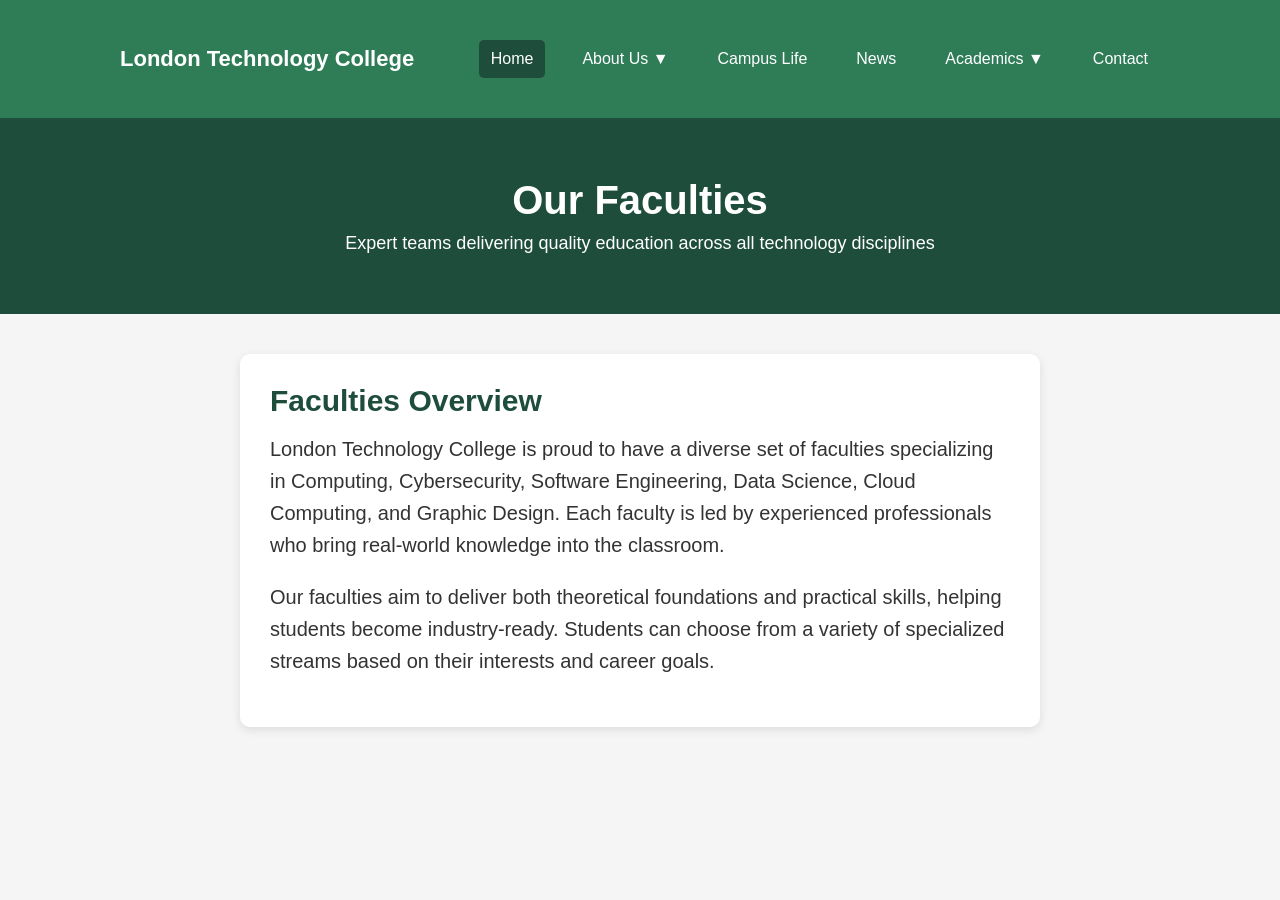
<file: facilities.html>
<!DOCTYPE html>
<html lang="en">
<head>
<meta charset="UTF-8">
<meta name="viewport" content="width=device-width, initial-scale=1.0">
<title>Faculties - London Technology College</title>
<link rel="stylesheet" href="style.css">
</head>
<body>

<!-- Navbar -->
<header>
  <div class="navbar">
    <div class="logo">London Technology College</div>
    <ul class="menu">
      <li><a href="index.html" class="back">Home</a></li>
      <li class="dropdown">
        <a href="#">About Us ▼</a>
        <ul class="dropdown-menu">
          <li><a href="about.html">Our College</a></li>
          <li><a href="staff.html">Our Staff</a></li>
          <li><a href="mission.html">Mission</a></li>
        </ul>
      </li>
      <li><a href="campus.html">Campus Life</a></li>
      <li><a href="news.html">News</a></li>
      <li class="dropdown">
        <a href="#">Academics ▼</a>
        <ul class="dropdown-menu">
          <li><a href="admission.html">Admission</a></li>
          <li><a href="programmes.html">Programmes</a></li>
          <li><a href="departments.html">Departments</a></li>
        </ul>
      </li>
      <li><a href="contact.html">Contact</a></li>
    </ul>
  </div>
</header>


<!-- Page Hero -->
<section class="page-hero">
  <div class="hero-overlay">
    <h1>Our Faculties</h1>
    <p>Expert teams delivering quality education across all technology disciplines</p>
  </div>
</section>

<!-- Content -->
<section class="modules">
  <h2>Faculties Overview</h2>
  <p>
    London Technology College is proud to have a diverse set of faculties specializing in Computing, Cybersecurity, Software Engineering, Data Science, Cloud Computing, and Graphic Design. Each faculty is led by experienced professionals who bring real-world knowledge into the classroom.
  </p>

  <p>
    Our faculties aim to deliver both theoretical foundations and practical skills, helping students become industry-ready. Students can choose from a variety of specialized streams based on their interests and career goals.
  </p>
</section>

</body>
</html>
</file>
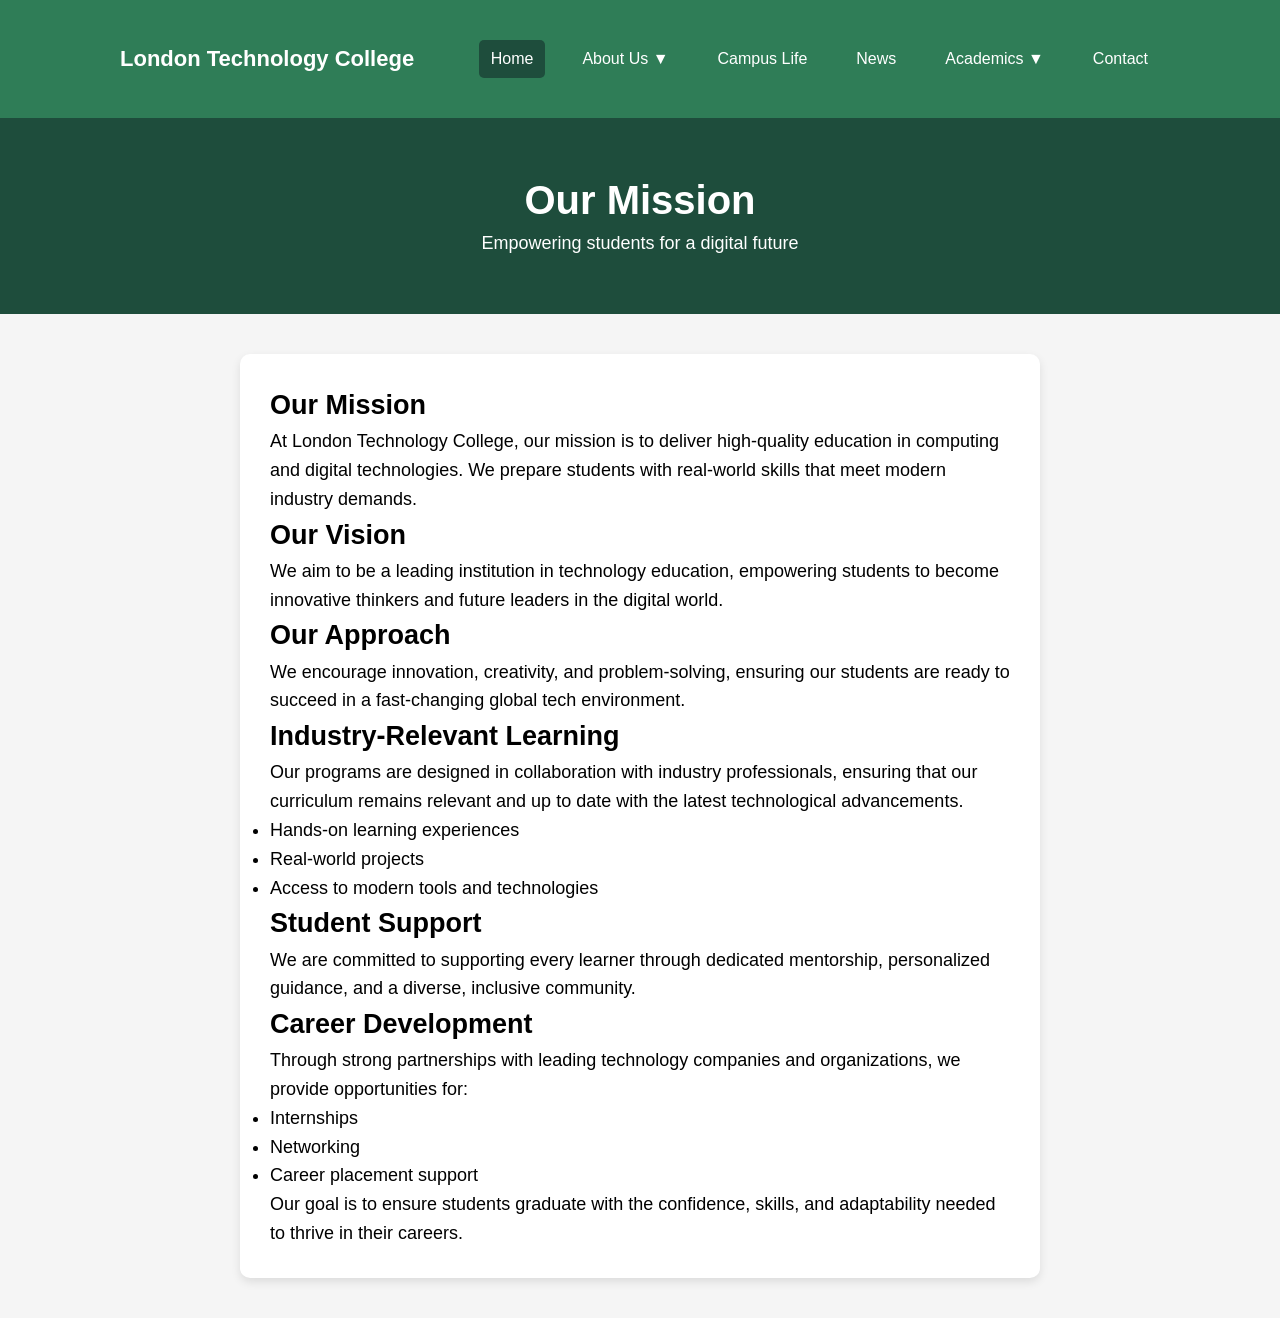
<file: mission.html>
<!DOCTYPE html>
<html lang="en">

<head>
<meta charset="UTF-8">
<meta name="viewport" content="width=device-width, initial-scale=1.0">
<title>Our Mission</title>
<link rel="stylesheet" href="style.css">
</head>

<body>

<!-- Navbar -->
<header>
  <div class="navbar">
    <div class="logo">London Technology College</div>
    <ul class="menu">
      <li><a href="index.html" class="back">Home</a></li>
      <li class="dropdown">
        <a href="#">About Us ▼</a>
        <ul class="dropdown-menu">
          <li><a href="about.html">Our College</a></li>
          <li><a href="staff.html">Our Staff</a></li>
          <li><a href="mission.html">Mission</a></li>
        </ul>
      </li>
      <li><a href="campus.html">Campus Life</a></li>
      <li><a href="news.html">News</a></li>
      <li class="dropdown">
        <a href="#">Academics ▼</a>
        <ul class="dropdown-menu">
          <li><a href="admission.html">Admission</a></li>
          <li><a href="programmes.html">Programmes</a></li>
          <li><a href="departments.html">Departments</a></li>
        </ul>
      </li>
      <li><a href="contact.html">Contact</a></li>
    </ul>
  </div>
</header>


<!-- HERO -->
<section class="page-hero">
  <h1>Our Mission</h1>
  <p>Empowering students for a digital future</p>
</section>

<!-- CONTENT -->
<section class="mission-box">
  <section>
  <h2>Our Mission</h2>
  <p>
    At London Technology College, our mission is to deliver high-quality education 
    in computing and digital technologies. We prepare students with real-world 
    skills that meet modern industry demands.
  </p>

  <h2>Our Vision</h2>
  <p>
    We aim to be a leading institution in technology education, empowering students 
    to become innovative thinkers and future leaders in the digital world.
  </p>

  <h2>Our Approach</h2>
  <p>
    We encourage innovation, creativity, and problem-solving, ensuring our students 
    are ready to succeed in a fast-changing global tech environment.
  </p>

  <h2>Industry-Relevant Learning</h2>
  <p>
    Our programs are designed in collaboration with industry professionals, ensuring 
    that our curriculum remains relevant and up to date with the latest technological 
    advancements.
  </p>

  <ul>
    <li>Hands-on learning experiences</li>
    <li>Real-world projects</li>
    <li>Access to modern tools and technologies</li>
  </ul>

  <h2>Student Support</h2>
  <p>
    We are committed to supporting every learner through dedicated mentorship, 
    personalized guidance, and a diverse, inclusive community.
  </p>

  <h2>Career Development</h2>
  <p>
    Through strong partnerships with leading technology companies and organizations, 
    we provide opportunities for:
  </p>

  <ul>
    <li>Internships</li>
    <li>Networking</li>
    <li>Career placement support</li>
  </ul>

  <p>
    Our goal is to ensure students graduate with the confidence, skills, and 
    adaptability needed to thrive in their careers.
  </p>
</section>
</section>

</body>
</html>
</file>
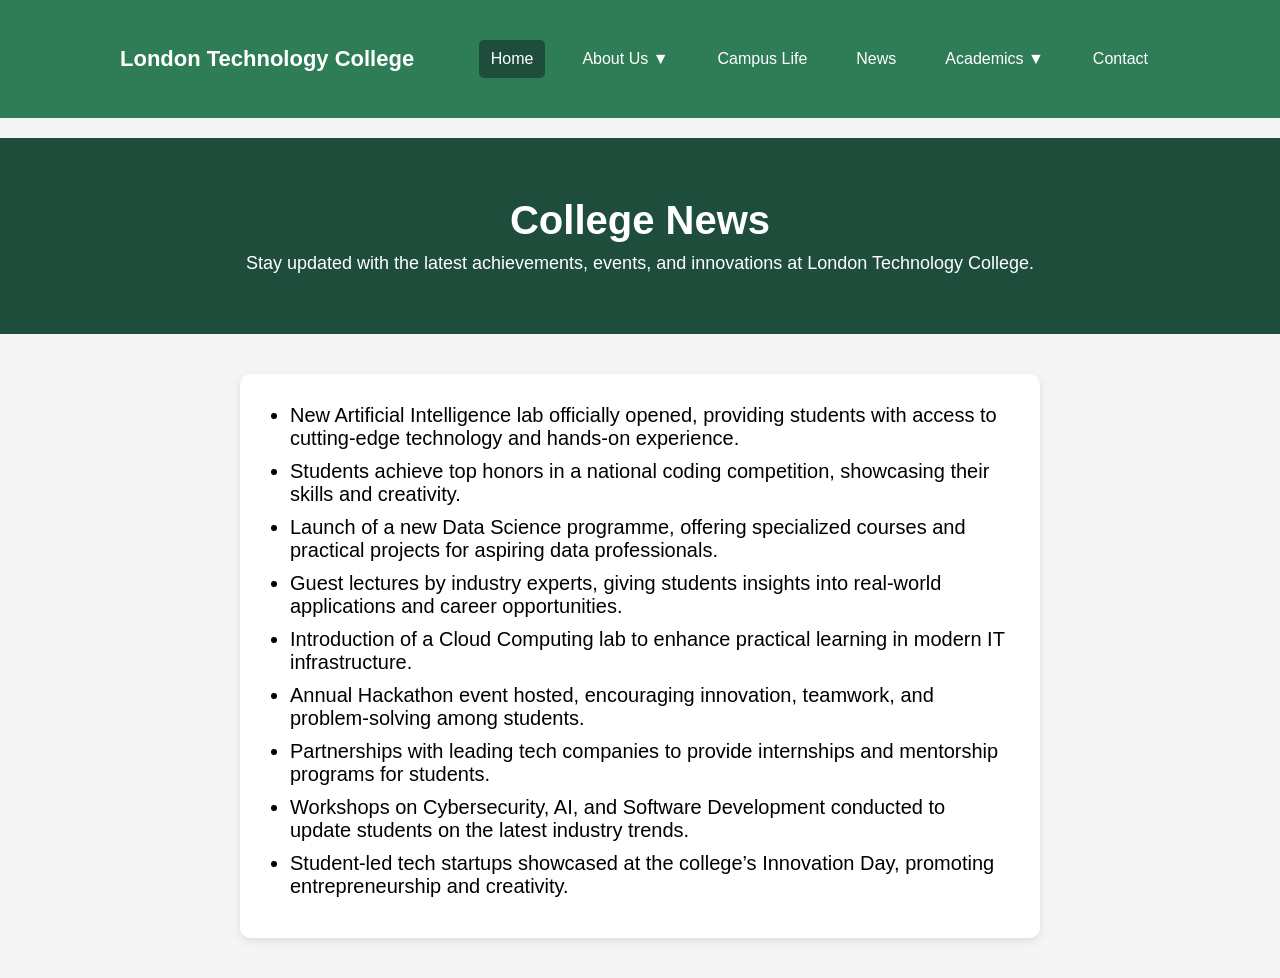
<file: news.html>
<!DOCTYPE html>
<html lang="en">

<head>
<meta charset="UTF-8">
<meta name="viewport" content="width=device-width, initial-scale=1.0">
<title>College News - London Technology College</title>
<link rel="stylesheet" href="style.css">
</head>

<body>

<!-- Navbar -->
<header>
  <div class="navbar">
    <div class="logo">London Technology College</div>
    <ul class="menu">
      <li><a href="index.html" class="back">Home</a></li>
      <li class="dropdown">
        <a href="#">About Us ▼</a>
        <ul class="dropdown-menu">
          <li><a href="about.html">Our College</a></li>
          <li><a href="staff.html">Our Staff</a></li>
          <li><a href="mission.html">Mission</a></li>
        </ul>
      </li>
      <li><a href="campus.html">Campus Life</a></li>
      <li><a href="news.html">News</a></li>
      <li class="dropdown">
        <a href="#">Academics ▼</a>
        <ul class="dropdown-menu">
          <li><a href="admission.html">Admission</a></li>
          <li><a href="programmes.html">Programmes</a></li>
          <li><a href="departments.html">Departments</a></li>
        </ul>
      </li>
      <li><a href="contact.html">Contact</a></li>
    </ul>
  </div>
</header>

<!-- Page Hero -->
<section class="page-hero" style="display:flex; flex-direction:column; align-items:center; justify-content:center; margin-top:20px;">
  <h1>College News</h1>
  
  <p style="margin-top:10px; text-align:center;">Stay updated with the latest achievements, events, and innovations at London Technology College.</p>
</section>

<!-- News Content -->
<section class="modules">
  <ul>
    <li>New Artificial Intelligence lab officially opened, providing students with access to cutting-edge technology and hands-on experience.</li>
    <li>Students achieve top honors in a national coding competition, showcasing their skills and creativity.</li>
    <li>Launch of a new Data Science programme, offering specialized courses and practical projects for aspiring data professionals.</li>
    <li>Guest lectures by industry experts, giving students insights into real-world applications and career opportunities.</li>
    <li>Introduction of a Cloud Computing lab to enhance practical learning in modern IT infrastructure.</li>
    <li>Annual Hackathon event hosted, encouraging innovation, teamwork, and problem-solving among students.</li>
    <li>Partnerships with leading tech companies to provide internships and mentorship programs for students.</li>
    <li>Workshops on Cybersecurity, AI, and Software Development conducted to update students on the latest industry trends.</li>
    <li>Student-led tech startups showcased at the college’s Innovation Day, promoting entrepreneurship and creativity.</li>
  </ul>
</section>

</body>
</html>
</file>
<file: style.css>
*{
    margin:0;
    padding:0;
    box-sizing:border-box;
    font-family:Arial, Helvetica, sans-serif;
}

body{
    background:#f5f5f5;
}

/* ---------- HEADER / NAVBAR ---------- */
header{
    background:#2f7d57;
    padding:20px 60px;
}

.navbar{
    display:flex;
    align-items:center;
    justify-content:space-between;
}

.logo{
    color:white;
    font-size:22px;
    font-weight:bold;
}

.menu{
    display:flex;
    list-style:none;
    gap:30px;
}

.menu a{
    color:white;
    text-decoration:none;
    font-size:16px;
}

.menu a:hover{
    text-decoration:underline;
}

.contact-btn{
    padding:10px 20px;
    background:transparent;
    border:2px solid white;
    color:white;
    cursor:pointer;
    border-radius:4px;
}

/* ---------- HERO SECTION WITH BACKGROUND IMAGE ---------- */
.hero{
    height:90vh;
    display:flex;
    align-items:center;
    padding-left:80px;

    background-image:url("uni.jpg");
    background-size:cover;
    background-position:center;
    background-repeat:no-repeat;

    color:white;
}

.hero-text{
    max-width:600px;
    background:rgba(0,0,0,0.5);
    padding:30px;
    border-radius:10px;
}

.hero-text h1{
    font-size:60px;
}

.hero-text span{
    color:#ffd166;
}

.hero-text p{
    margin-top:15px;
    font-size:20px;
    line-height:1.6;
}

/* ---------- BUTTONS ---------- */
.buttons{
    margin-top:30px;
    display:flex;
    gap:20px;
}

.admission{
    padding:12px 25px;
    background:#1e4d3c;
    color:white;
    text-decoration:none;
    border-radius:5px;
    font-size:18px;
}

.academic-link{
    color:white;
    text-decoration:none;
    font-weight:bold;
    font-size:18px;
}

/* ---------- PROGRAMMES PAGE ---------- */
.programmes{
    display:flex;
    flex-wrap:wrap;
    justify-content:center;
    padding:40px;
    gap:25px;
}

.card{
    background:white;
    width:260px;
    padding:20px;
    border-radius:8px;
    box-shadow:0 2px 8px rgba(0,0,0,0.1);
    text-align:center;
}

.card h2{
    color:#0b3c6f;
    margin-bottom:10px;
    font-size:22px;
}

.card p{
    color:#555;
    margin-bottom:15px;
    font-size:16px;
}

.card a{
    display:inline-block;
    margin-top:10px;
    background:#0b3c6f;
    color:white;
    padding:10px 15px;
    text-decoration:none;
    border-radius:5px;
    font-size:16px;
}

.card a:hover{
    background:#145ea8;
}

/* ---------- REGISTER INTEREST FORM ---------- */
.interest{
    padding:40px;
    text-align:center;
}

.interest h2{
    margin-bottom:20px;
    font-size:28px;
}

.interest form{
    background:white;
    padding:25px;
    max-width:400px;
    margin:auto;
    border-radius:5px;
}

.interest input,
.interest select{
    width:100%;
    padding:10px;
    margin-top:5px;
    margin-bottom:15px;
    border:1px solid #ccc;
    border-radius:5px;
    font-size:16px;
}

.interest button{
    background:#0b3c6f;
    color:white;
    border:none;
    padding:12px;
    cursor:pointer;
    width:100%;
    border-radius:5px;
    font-size:16px;
}

.interest button:hover{
    background:#145ea8;
}

/* ---------- ERROR MESSAGES ---------- */
.error{
    color:red !important;      /* ensures errors appear in red */
    font-size:14px;
    display:block;
    margin-bottom:5px;
}

/* ---------- COURSE DETAIL PAGES ---------- */
.modules{
    max-width:800px;
    margin:40px auto;
    padding:30px;
    background:white;
    border-radius:10px;
    box-shadow:0 3px 10px rgba(0,0,0,0.1);
}

.modules h2{
    font-size:30px;
    color:#1e4d3c;
    margin-bottom:15px;
}

.modules p{
    font-size:20px;
    line-height:1.6;
    color:#333;
    margin-bottom:20px;
}

.modules ul{
    font-size:20px;
    padding-left:20px;
}

.modules li{
    margin-bottom:10px;
}

/* ---------- BACK / HOME BUTTON ---------- */
.back{
    display:inline-block;
    font-size:18px;
    padding:10px 20px;
    background:#1e4d3c;
    color:white;
    text-decoration:none;
    border-radius:5px;
    margin:0;         
    vertical-align:middle; 
}

.back:hover{
    background:#145ea8;
}

/* ---------- FOOTER ---------- */
footer{
    text-align:center;
    padding:20px;
    background:#ddd;
}

/* ---------- MOBILE RESPONSIVE ---------- */
@media(max-width:768px){

.hero{
    flex-direction:column;
    text-align:center;
    padding:40px;
}

.hero-text{
    width:100%;
}

.programmes{
    flex-direction:column;
    align-items:center;
}

}

/* ---------- CENTER REGISTER INTEREST AND SUCCESS MESSAGE ---------- */
.interest {
    display: flex;
    flex-direction: column;
    align-items: center;   /* centers form and heading horizontally */
    justify-content: center; /* optional: vertically centers content inside section */
    text-align: center;     /* centers heading and success messages */
}

#successMsg {
    font-size:16px;
    margin-top:10px;
    text-align:center;      /* ensures green success message is centered */
    font-weight:bold;
}

.success-text{
    color:green;           /* green color for success message */
}
/* ---------- DROPDOWN MENU ---------- */
.dropdown {
    position: relative;
}

.dropdown-menu {
    display: none;
    position: absolute;
    top: 100%;
    left: 0;
    background: white;
    list-style: none;
    min-width: 180px;
    border-radius: 5px;
    overflow: hidden;
    box-shadow: 0 4px 10px rgba(0,0,0,0.1);
}

.dropdown-menu li {
    border-bottom: 1px solid #eee;
}

.dropdown-menu li:last-child {
    border-bottom: none;
}

.dropdown-menu li a {
    color: #333;
    padding: 12px;
    display: block;
    text-decoration: none;
}

.dropdown-menu li a:hover {
    background: #f2f2f2;
}

/* Show dropdown on hover */
.dropdown:hover .dropdown-menu {
    display: block;
}
/* ---------- PAGE HERO ---------- */
.page-hero{
    background:#1e4d3c;
    color:white;
    text-align:center;
    padding:60px 20px;
}

.page-hero h1{
    font-size:40px;
}

.page-hero p{
    margin-top:10px;
    font-size:18px;
}

/* ---------- STAFF SECTION ---------- */
.staff-container{
    display:flex;
    justify-content:center;
    gap:25px;
    padding:50px;
    flex-wrap:wrap;
}

.staff-card{
    background:white;
    width:250px;
    padding:20px;
    border-radius:10px;
    text-align:center;
    box-shadow:0 4px 10px rgba(0,0,0,0.1);
}

.staff-card h3{
    color:#1e4d3c;
    margin-bottom:10px;
}

.staff-card p{
    color:#555;
    font-size:15px;
}

/* ---------- MISSION BOX ---------- */
.mission-box{
    max-width:800px;
    margin:40px auto;
    background:white;
    padding:30px;
    border-radius:10px;
    box-shadow:0 4px 10px rgba(0,0,0,0.1);
    font-size:18px;
    line-height:1.6;
}
/* NAVBAR */
.navbar{
    display:flex;
    align-items:center;
    justify-content:space-between;
    background:#2f7d57;
    padding:20px 60px;
}

.navbar .logo { color:white; font-size:22px; font-weight:bold; }

.menu{
    display:flex;
    list-style:none;
    gap:25px;
}

.menu li{
    position: relative;
}

.menu a{
    color:white;
    text-decoration:none;
    font-size:16px;
    padding:10px 12px;
    display:block;
}

.menu a:hover { text-decoration:underline; }

/* DROPDOWN MENU */
.dropdown:hover .dropdown-menu { display: block; }

.dropdown-menu {
    display:none;
    position:absolute;
    top:100%;
    left:0;
    background:white;
    min-width:180px;
    border-radius:5px;
    overflow:hidden;
    box-shadow:0 4px 10px rgba(0,0,0,0.1);
    z-index:10;
}

.dropdown-menu li { border-bottom:1px solid #eee; }
.dropdown-menu li:last-child { border-bottom:none; }

.dropdown-menu li a {
    color:#333;
    padding:12px;
}

.dropdown-menu li a:hover {
    background:#f2f2f2;
}

/* CONTACT BUTTON (optional highlight) */
.contact-btn{
    padding:10px 20px;
    background:transparent;
    border:2px solid white;
    color:white;
    cursor:pointer;
    border-radius:4px;
}

/* HERO */
.hero{
    height:90vh;
    display:flex;
    align-items:center;
    justify-content:center;
    background-image:url('uni.jpg');
    background-size:cover;
    background-position:center;
    color:white;
    text-align:center;
}

.hero h1 { font-size:50px; }
.hero span { color:#ffd166; }
.hero p { font-size:20px; margin-top:15px; }
.admission{
    margin-top:20px;
    display:inline-block;
    padding:12px 25px;
    background:#1e4d3c;
    color:white;
    border-radius:5px;
    font-size:18px;
    text-decoration:none;
}

/* RESPONSIVE */
@media(max-width:768px){
    .navbar{ flex-direction:column; gap:15px; }
    .menu{ flex-direction:column; gap:0; width:100%; }
    .dropdown-menu{ position:relative; top:0; left:0; }
    .hero{ height:60vh; }
}
/* NEWS CARDS */
.news-container {
    display:flex;
    flex-wrap:wrap;
    justify-content:center;
    gap:25px;
    padding:40px;
}

.news-card {
    background:white;
    width:280px;
    padding:20px;
    border-radius:10px;
    text-align:center;
    box-shadow:0 4px 10px rgba(0,0,0,0.1);
    transition: transform 0.3s, box-shadow 0.3s;
}

.news-card:hover {
    transform: translateY(-5px);
    box-shadow:0 8px 20px rgba(0,0,0,0.2);
}

.news-card h3 {
    color:#1e4d3c;
    margin-bottom:10px;
}

.news-card p {
    color:#555;
    font-size:15px;
    line-height:1.5;
}

/* CONTACT FORM */
.interest form {
    background:white;
    padding:30px;
    max-width:500px;
    margin:auto;
    border-radius:10px;
    box-shadow:0 4px 10px rgba(0,0,0,0.1);
}

.interest input, .interest textarea {
    width:100%;
    padding:12px;
    margin-bottom:15px;
    border:1px solid #ccc;
    border-radius:5px;
    font-size:16px;
}

.interest button {
    background:#1e4d3c;
    color:white;
    border:none;
    padding:12px;
    cursor:pointer;
    width:100%;
    border-radius:5px;
    font-size:16px;
    transition: background 0.3s;
}

.interest button:hover {
    background:#145ea8;
}
</file>
<file: html/style.css>
*{
    margin:0;
    padding:0;
    box-sizing:border-box;
    font-family:Arial, Helvetica, sans-serif;
    }
/* ---------- GLOBAL RESET ---------- */
:root{
       --bg: #0d1117;
    --surface: #161b22;
    --surface2: #1c2230;
    --border: rgba(255,255,255,0.08);
    --border-strong: rgba(255,255,255,0.15);
    --text: #e6edf3;
    --text-muted: #8b949e;
    --text-subtle: #484f58;
    --accent: #3b82f6;
    --accent-dim: rgba(59,130,246,0.12);
    --accent-dim2: rgba(59,130,246,0.2);
    --green: #3fb950;
    --green-dim: rgba(63,185,80,0.12);
    --red: #f85149;
    --red-dim: rgba(248,81,73,0.12);
    --amber: #d29922;
    --amber-dim: rgba(210,153,34,0.12);
    --purple: #a371f7;
    --purple-dim: rgba(163,113,247,0.12);
    --radius: 10px;
    --radius-sm: 6px;
    --sidebar-w: 240px;
    --header-h: 56px;
    --font: 'Segoe UI', system-ui, -apple-system, sans-serif;
    --font-mono: 'Cascadia Code', 'Fira Code', monospace;
}
* {
    margin: 0;
    padding: 0;
    box-sizing: border-box;
    font-family: Arial, Helvetica, sans-serif;
}

body{
    background:#f5f5f5;
}

/* ---------- HEADER / NAVBAR ---------- */
header{
    background:#2f7d57;
    padding:20px 60px;
}

.navbar{
    display:flex;
    align-items:center;
    justify-content:space-between;
}

.logo{
    color:white;
    font-size:22px;
    font-weight:bold;
}

.menu{
    display:flex;
    list-style:none;
    gap:30px;
}

.menu a{
    color:white;
    text-decoration:none;
    font-size:16px;
}

.menu a:hover{
    text-decoration:underline;
}

.contact-btn{
    padding:10px 20px;
    background:transparent;
    border:2px solid white;
    color:white;
    cursor:pointer;
    border-radius:4px;
}

/* ---------- HERO SECTION WITH BACKGROUND IMAGE ---------- */
.hero{
    height:90vh;
    display:flex;
    align-items:center;
    padding-left:80px;

    background-image:url("uni.jpg");
    background-size:cover;
    background-position:center;
    background-repeat:no-repeat;

    color:white;
}

.hero-text{
    max-width:600px;
    background:rgba(0,0,0,0.5);
    padding:30px;
    border-radius:10px;
}

.hero-text h1{
    font-size:60px;
}

.hero-text span{
    color:#ffd166;
}

.hero-text p{
    margin-top:15px;
    font-size:20px;
    line-height:1.6;
}

/* ---------- BUTTONS ---------- */
.buttons{
    margin-top:30px;
    display:flex;
    gap:20px;
}

.admission{
    padding:12px 25px;
    background:#1e4d3c;
    color:white;
    text-decoration:none;
    border-radius:5px;
    font-size:18px;
}

.academic-link{
    color:white;
    text-decoration:none;
    font-weight:bold;
    font-size:18px;
}

/* ---------- PROGRAMMES PAGE ---------- */
.programmes{
    display:flex;
    flex-wrap:wrap;
    justify-content:center;
    padding:40px;
    gap:25px;
}

.card{
    background:white;
    width:260px;
    padding:20px;
    border-radius:8px;
    box-shadow:0 2px 8px rgba(0,0,0,0.1);
    text-align:center;
}

.card h2{
    color:#0b3c6f;
    margin-bottom:10px;
    font-size:22px;
}

.card p{
    color:#555;
    margin-bottom:15px;
    font-size:16px;
}

.card a{
    display:inline-block;
    margin-top:10px;
    background:#0b3c6f;
    color:white;
    padding:10px 15px;
    text-decoration:none;
    border-radius:5px;
    font-size:16px;
}

.card a:hover{
    background:#145ea8;
}

/* ---------- REGISTER INTEREST FORM ---------- */
.interest{
    padding:40px;
    text-align:center;
}

.interest h2{
    margin-bottom:20px;
    font-size:28px;
}

.interest form{
    background:white;
    padding:25px;
    max-width:400px;
    margin:auto;
    border-radius:5px;
}

.interest input,
.interest select{
    width:100%;
    padding:10px;
    margin-top:5px;
    margin-bottom:15px;
    border:1px solid #ccc;
    border-radius:5px;
    font-size:16px;
}

.interest button{
    background:#0b3c6f;
    color:white;
    border:none;
    padding:12px;
    cursor:pointer;
    width:100%;
    border-radius:5px;
    font-size:16px;
}

.interest button:hover{
    background:#145ea8;
}

/* ---------- ERROR MESSAGES ---------- */
.error{
    color:red !important;      /* ensures errors appear in red */
    font-size:14px;
    display:block;
    margin-bottom:5px;
}

/* ---------- COURSE DETAIL PAGES ---------- */
.modules{
    max-width:800px;
    margin:40px auto;
    padding:30px;
    background:white;
    border-radius:10px;
    box-shadow:0 3px 10px rgba(0,0,0,0.1);
}

.modules h2{
    font-size:30px;
    color:#1e4d3c;
    margin-bottom:15px;
}

.modules p{
    font-size:20px;
    line-height:1.6;
    color:#333;
    margin-bottom:20px;
}

.modules ul{
    font-size:20px;
    padding-left:20px;
}

.modules li{
    margin-bottom:10px;
}

/* ---------- BACK / HOME BUTTON ---------- */
.back{
    display:inline-block;
    font-size:18px;
    padding:10px 20px;
    background:#1e4d3c;
    color:white;
    text-decoration:none;
    border-radius:5px;
    margin:0;         
    vertical-align:middle; 
}

.back:hover{
    background:#145ea8;
}

/* ---------- FOOTER ---------- */
footer{
    text-align:center;
    padding:20px;
    background:#ddd;
}

/* ---------- MOBILE RESPONSIVE ---------- */
@media(max-width:768px){

.hero{
    flex-direction:column;
    text-align:center;
    padding:40px;
}

.hero-text{
    width:100%;
}

.programmes{
    flex-direction:column;
    align-items:center;
}

}

/* ---------- CENTER REGISTER INTEREST AND SUCCESS MESSAGE ---------- */
.interest {
    display: flex;
    flex-direction: column;
    align-items: center;   /* centers form and heading horizontally */
    justify-content: center; /* optional: vertically centers content inside section */
    text-align: center;     /* centers heading and success messages */
}

#successMsg {
    font-size:16px;
    margin-top:10px;
    text-align:center;      /* ensures green success message is centered */
    font-weight:bold;
}

.success-text{
    color:green;           /* green color for success message */
}
/* ---------- DROPDOWN MENU ---------- */
.dropdown {
    position: relative;
}

.dropdown-menu {
    display: none;
    position: absolute;
    top: 100%;
    left: 0;
    background: white;
    list-style: none;
    min-width: 180px;
    border-radius: 5px;
    overflow: hidden;
    box-shadow: 0 4px 10px rgba(0,0,0,0.1);
}

.dropdown-menu li {
    border-bottom: 1px solid #eee;
}

.dropdown-menu li:last-child {
    border-bottom: none;
}

.dropdown-menu li a {
    color: #333;
    padding: 12px;
    display: block;
    text-decoration: none;
}

.dropdown-menu li a:hover {
    background: #f2f2f2;
}

/* Show dropdown on hover */
.dropdown:hover .dropdown-menu {
    display: block;
}
/* ---------- PAGE HERO ---------- */
.page-hero{
    background:#1e4d3c;
    color:white;
    text-align:center;
    padding:60px 20px;
}

.page-hero h1{
    font-size:40px;
}

.page-hero p{
    margin-top:10px;
    font-size:18px;
}

/* ---------- STAFF SECTION ---------- */
.staff-container{
    display:flex;
    justify-content:center;
    gap:25px;
    padding:50px;
    flex-wrap:wrap;
}

.staff-card{
    background:white;
    width:250px;
    padding:20px;
    border-radius:10px;
    text-align:center;
    box-shadow:0 4px 10px rgba(0,0,0,0.1);
}

.staff-card h3{
    color:#1e4d3c;
    margin-bottom:10px;
}

.staff-card p{
    color:#555;
    font-size:15px;
}

/* ---------- MISSION BOX ---------- */
.mission-box{
    max-width:800px;
    margin:40px auto;
    background:white;
    padding:30px;
    border-radius:10px;
    box-shadow:0 4px 10px rgba(0,0,0,0.1);
    font-size:18px;
    line-height:1.6;
}
/* NAVBAR */
.navbar{
    display:flex;
    align-items:center;
    justify-content:space-between;
    background:#2f7d57;
    padding:20px 60px;
}

.navbar .logo { color:white; font-size:22px; font-weight:bold; }

.menu{
    display:flex;
    list-style:none;
    gap:25px;
}

.menu li{
    position: relative;
}

.menu a{
    color:white;
    text-decoration:none;
    font-size:16px;
    padding:10px 12px;
    display:block;
}

.menu a:hover { text-decoration:underline; }

/* DROPDOWN MENU */
.dropdown:hover .dropdown-menu { display: block; }

.dropdown-menu {
    display:none;
    position:absolute;
    top:100%;
    left:0;
    background:white;
    min-width:180px;
    border-radius:5px;
    overflow:hidden;
    box-shadow:0 4px 10px rgba(0,0,0,0.1);
    z-index:10;
}

.dropdown-menu li { border-bottom:1px solid #eee; }
.dropdown-menu li:last-child { border-bottom:none; }

.dropdown-menu li a {
    color:#333;
    padding:12px;
}

.dropdown-menu li a:hover {
    background:#f2f2f2;
}

/* CONTACT BUTTON (optional highlight) */
.contact-btn{
    padding:10px 20px;
    background:transparent;
    border:2px solid white;
    color:white;
    cursor:pointer;
    border-radius:4px;
}
.login-btn{
    padding:10px 20px;
    background:transparent;
    /* border:2px solid white;
    color:white;
    border-radius:4px; */
    cursor:pointer;
}

/* HERO */
.hero{
    height:90vh;
    display:flex;
    align-items:center;
    justify-content:center;
    background-image:url('uni.jpg');
    background-size:cover;
    background-position:center;
    color:white;
    text-align:center;
}

.hero h1 { font-size:50px; }
.hero span { color:#ffd166; }
.hero p { font-size:20px; margin-top:15px; }
.admission{
    margin-top:20px;
    display:inline-block;
    padding:12px 25px;
    background:#1e4d3c;
    color:white;
    border-radius:5px;
    font-size:18px;
    text-decoration:none;
}

/* RESPONSIVE */
.land-right-button{
    display: flex;
    justify-content: space-around;
    gap: 8px;
}

/* ---------- FOOTER ---------- */
footer {
    text-align: center;
    padding: 15px;
    background: #ddd;
}

/* ---------- TABLET BREAKPOINT ---------- */
@media(min-width: 769px) and (max-width: 1024px){
    .hero-text {
        padding: 20px;
    }
    .hero-text h1 {
        font-size: 2rem;
    }
    .hero-text p {
        font-size: 1rem;
    }
}

/* ---------- MOBILE BREAKPOINT ---------- */
@media(max-width:768px){
    .navbar{ flex-direction:column; gap:15px; }
    .menu{ flex-direction:column; gap:0; width:100%; }
    .dropdown-menu{ position:relative; top:0; left:0; }
    .hero{ height:60vh; }
}
/* NEWS CARDS */
.news-container {
    display:flex;
    flex-wrap:wrap;
    justify-content:center;
    gap:25px;
    padding:40px;
}

.news-card {
    background:white;
    width:280px;
    padding:20px;
    border-radius:10px;
    text-align:center;
    box-shadow:0 4px 10px rgba(0,0,0,0.1);
    transition: transform 0.3s, box-shadow 0.3s;
}

.news-card:hover {
    transform: translateY(-5px);
    box-shadow:0 8px 20px rgba(0,0,0,0.2);
}

.news-card h3 {
    color:#1e4d3c;
    margin-bottom:10px;
}

.news-card p {
    color:#555;
    font-size:15px;
    line-height:1.5;
}

/* CONTACT FORM */
.interest form {
    background:white;
    padding:30px;
    max-width:500px;
    margin:auto;
    border-radius:10px;
    box-shadow:0 4px 10px rgba(0,0,0,0.1);
}

.interest input, .interest textarea {
    width:100%;
    padding:12px;
    margin-bottom:15px;
    border:1px solid #ccc;
    border-radius:5px;
    font-size:16px;
}

.interest button {
    background:#1e4d3c;
    color:white;
    border:none;
    padding:12px;
    cursor:pointer;
    width:100%;
    border-radius:5px;
    font-size:16px;
    transition: background 0.3s;
}

.interest button:hover {
    background:#145ea8;
}
</file>
